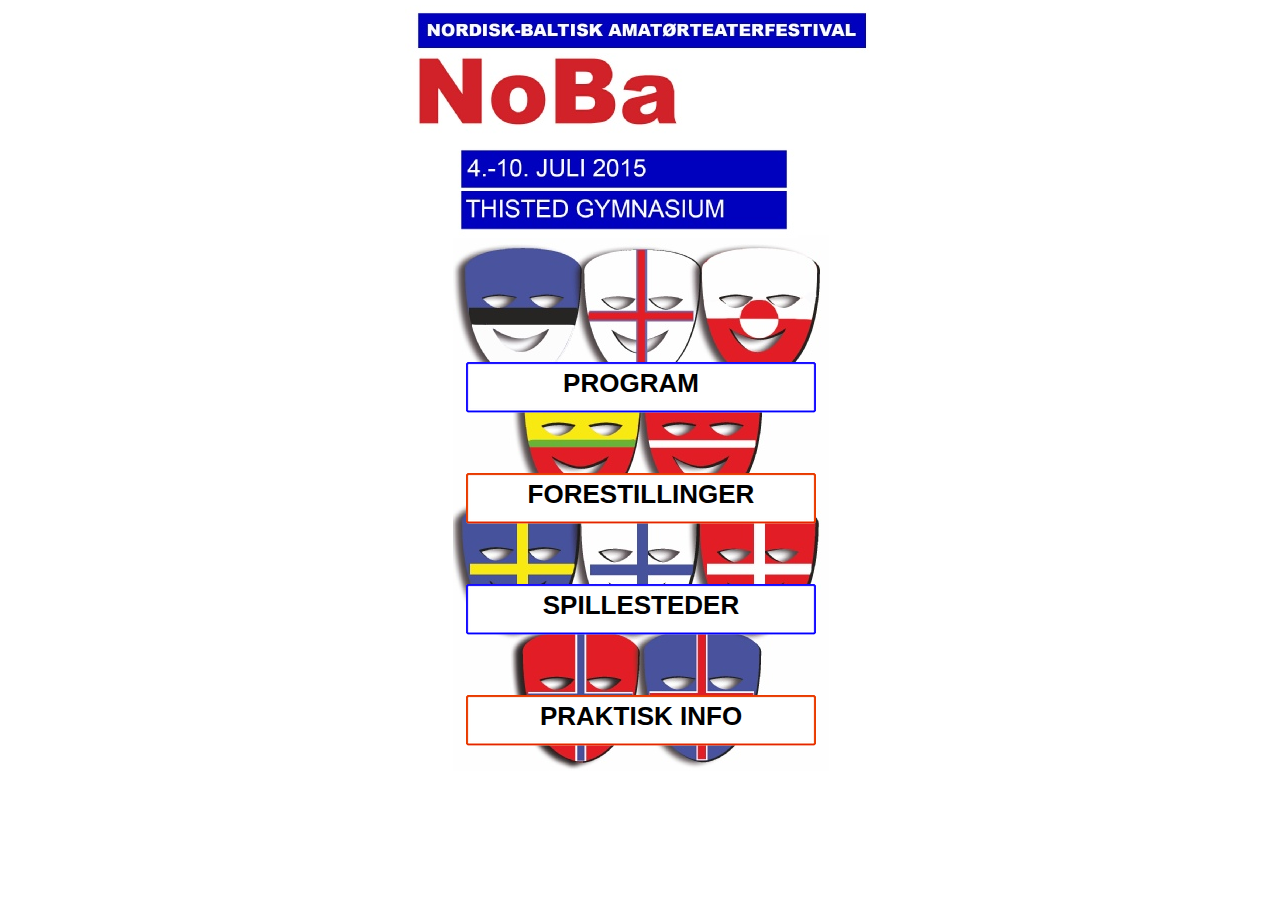
<file: index.html>
﻿<!DOCTYPE html>
<html lang="en">
  <head>
    <meta charset="UTF-8">
    <title>Forside</title>
    <meta name="generator" content="Serif WebPlus X7 (15,0,4,38)">
   <meta name="viewport" content="width=479">
    <link rel="stylesheet" type="text/css" href="wpscripts/wpstyles.css">
    <style type="text/css">
      .OBJ-1,.OBJ-1:link,.OBJ-1:visited { background-image:url('wpimages/wp1085374b_06.png');background-repeat:no-repeat;background-position:0px 0px;text-decoration:none;display:block;position:absolute; }
      .OBJ-1:focus { outline-style:none; }
      button.OBJ-1 { background-color:transparent;border:none 0px;padding:0;display:inline-block;cursor:pointer; }
      button.OBJ-1:disabled { pointer-events:none; }
      .OBJ-1.Inline { display:inline-block;position:relative;line-height:normal; }
      .OBJ-1 span,.OBJ-1:link span,.OBJ-1:visited span { color:#000000;font-family:"Arial Black",sans-serif;font-weight:bold;text-decoration:none;text-align:center;text-transform:none;font-style:normal;left:14px;top:6px;width:323px;height:37px;font-size:26px;display:block;position:absolute;cursor:pointer; }
      .OBJ-1:hover span { color:#ff0000;left:24px;top:5px;width:330px; }
      .OBJ-1:active span,a:link.OBJ-1.Activated span,a:link.OBJ-1.Down span,a:visited.OBJ-1.Activated span,a:visited.OBJ-1.Down span,.OBJ-1.Activated span,.OBJ-1.Down span { left:19px;top:9px;width:331px; }
      .OBJ-1.Disabled span,a:link.OBJ-1.Disabled span,a:visited.OBJ-1.Disabled span,a:hover.OBJ-1.Disabled span,a:active.OBJ-1.Disabled span { color:#ffffff;left:24px;top:0px;width:330px; }
      .OBJ-2,.OBJ-2:link,.OBJ-2:visited { background-image:url('wpimages/wp90c62dbb_06.png');background-repeat:no-repeat;background-position:0px 0px;text-decoration:none;display:block;position:absolute; }
      .OBJ-2:focus { outline-style:none; }
      button.OBJ-2 { background-color:transparent;border:none 0px;padding:0;display:inline-block;cursor:pointer; }
      button.OBJ-2:disabled { pointer-events:none; }
      .OBJ-2.Inline { display:inline-block;position:relative;line-height:normal; }
      .OBJ-2 span,.OBJ-2:link span,.OBJ-2:visited span { color:#000000;font-family:"Arial Black",sans-serif;font-weight:bold;text-decoration:none;text-align:center;text-transform:none;font-style:normal;left:4px;top:6px;width:323px;height:37px;font-size:26px;display:block;position:absolute;cursor:pointer; }
      .OBJ-2:hover span { color:#ff0000;left:14px;top:5px;width:330px; }
      .OBJ-2:active span,a:link.OBJ-2.Activated span,a:link.OBJ-2.Down span,a:visited.OBJ-2.Activated span,a:visited.OBJ-2.Down span,.OBJ-2.Activated span,.OBJ-2.Down span { left:9px;top:9px;width:331px; }
      .OBJ-2.Disabled span,a:link.OBJ-2.Disabled span,a:visited.OBJ-2.Disabled span,a:hover.OBJ-2.Disabled span,a:active.OBJ-2.Disabled span { color:#ffffff;left:14px;top:0px;width:330px; }
      .OBJ-3,.OBJ-3:link,.OBJ-3:visited { background-image:url('wpimages/wp90c62dbb_06.png');background-repeat:no-repeat;background-position:0px 0px;text-decoration:none;display:block;position:absolute; }
      .OBJ-3:focus { outline-style:none; }
      button.OBJ-3 { background-color:transparent;border:none 0px;padding:0;display:inline-block;cursor:pointer; }
      button.OBJ-3:disabled { pointer-events:none; }
      .OBJ-3.Inline { display:inline-block;position:relative;line-height:normal; }
      .OBJ-3 span,.OBJ-3:link span,.OBJ-3:visited span { color:#000000;font-family:"Arial Black",sans-serif;font-weight:bold;text-decoration:none;text-align:center;text-transform:none;font-style:normal;left:14px;top:6px;width:323px;height:37px;font-size:26px;display:block;position:absolute;cursor:pointer; }
      .OBJ-3:hover span { color:#ff0000;left:24px;top:5px;width:330px; }
      .OBJ-3:active span,a:link.OBJ-3.Activated span,a:link.OBJ-3.Down span,a:visited.OBJ-3.Activated span,a:visited.OBJ-3.Down span,.OBJ-3.Activated span,.OBJ-3.Down span { left:19px;top:9px;width:331px; }
      .OBJ-3.Disabled span,a:link.OBJ-3.Disabled span,a:visited.OBJ-3.Disabled span,a:hover.OBJ-3.Disabled span,a:active.OBJ-3.Disabled span { color:#ffffff;left:24px;top:0px;width:330px; }
    </style>
    <script type="text/javascript" src="wpscripts/jquery.js"></script>
    <script type="text/javascript">
      $(document).ready(function() {
      $("a.ActiveButton").bind({ mousedown:function(){if ( $(this).attr('disabled') === undefined ) $(this).addClass('Activated');}, mouseleave:function(){ if ( $(this).attr('disabled') === undefined ) $(this).removeClass('Activated');}, mouseup:function(){ if ( $(this).attr('disabled') === undefined ) $(this).removeClass('Activated');}});
      });
    </script>
  </head>
  <body style="height:870px;background:#ffffff;">
    <div id="divMain" style="background:transparent;margin-left:auto;margin-right:auto;position:relative;width:479px;height:870px;">
      <img alt="" src="wpimages/wp490bfb51_05_06.jpg" style="position:absolute;left:52px;top:235px;width:376px;height:536px;">
      <img alt="" src="wpimages/wpf7e6e2f4_05_06.jpg" style="position:absolute;left:4px;top:5px;width:475px;height:55px;">
      <img alt="" src="wpimages/wpdbb5689c_05_06.jpg" style="position:absolute;left:9px;top:53px;width:388px;height:185px;">
      <a href="forestillinger.html" id="btn_102" class="OBJ-1 ActiveButton" style="position:absolute;left:65px;top:473px;width:350px;height:51px;">
        <span>FORESTILLINGER</span>
      </a>
      <a href="program.html" id="btn_3" class="OBJ-2 ActiveButton" style="position:absolute;left:65px;top:362px;width:350px;height:51px;">
        <span>PROGRAM</span>
      </a>
      <a href="kort.html" id="btn_103" class="OBJ-3 ActiveButton" style="position:absolute;left:65px;top:584px;width:350px;height:51px;">
        <span>SPILLESTEDER</span>
      </a>
      <a href="praktiskinfo.html" id="btn_104" class="OBJ-1 ActiveButton" style="position:absolute;left:65px;top:695px;width:350px;height:51px;">
        <span>PRAKTISK&nbsp;INFO</span>
      </a>
    </div>
  </body>
</html>
</file>
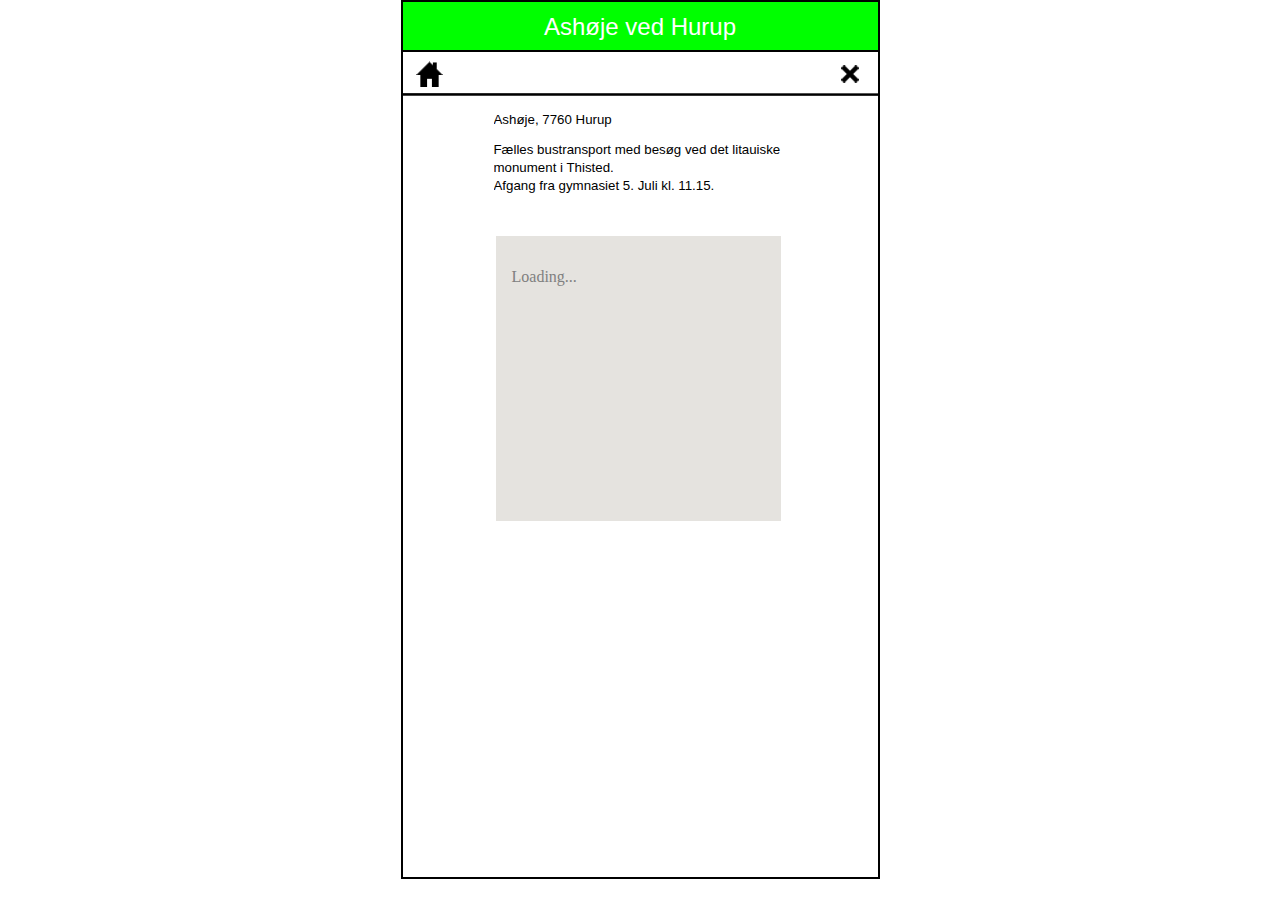
<file: ashoje.html>
﻿<!DOCTYPE html>
<html lang="en">
  <head>
    <meta charset="UTF-8">
    <title>Ashøje ved Hurup</title>
    <meta name="generator" content="Serif WebPlus X7">
    <meta name="viewport" content="width=479">
    <link rel="stylesheet" type="text/css" href="wpscripts/wpstyles.css">
    <style type="text/css">
      .C-1 { line-height:24.00px;font-family:"Arial Black", sans-serif;font-style:normal;font-weight:normal;color:#ffffff;background-color:transparent;text-decoration:none;font-variant:normal;font-size:24.0px;vertical-align:0; }
      .OBJ-1 { background:#00ff00; }
      .C-2 { line-height:18.00px;font-family:"Trebuchet MS", sans-serif;font-style:normal;font-weight:normal;color:#000000;background-color:transparent;text-decoration:none;font-variant:normal;font-size:13.3px;vertical-align:0; }
    </style>
    <script type="text/javascript" src="http://maps.google.com/maps/api/js?vs=3.3&amp;sensor=false"></script>
    <script type="text/javascript" src="wpscripts/jsWPGoogleMaps.js"></script>
  </head>
  <body style="height:880px;background:#ffffff;">
    <div id="divMain" style="background:transparent;margin-left:auto;margin-right:auto;position:relative;width:479px;height:880px;">
      <img alt="" src="wpimages/wp0ae7c974_06.png" style="position:absolute;left:0px;top:0px;width:479px;height:50px;">
      <div class="OBJ-1" style="position:absolute;left:0px;top:15px;width:479px;height:35px;overflow:hidden;">
        <h3 class="Forestilling2"><span class="C-1">Ashøje ved Hurup</span></h3>
      </div>
      <map id="map1" name="map1"><area shape="poly" coords="38,76,42,74,36,68,36,62,31,63,28,61,15,74,18,76,19,81,19,87,26,87,26,79,31,79,31,87,38,87" href="index.html" alt=""><area shape="poly" coords="457,82,458,79,455,76,454,73,457,70,458,66,454,65,451,68,449,70,445,66,441,65,440,66,441,70,444,73,445,74,440,79,441,83,445,82,448,79,452,81,454,83" href="javascript:history.back()" alt=""></map><img src="wpimages/wpbbbd9637_06.png" alt="" width="479" height="879" usemap="#map1" style="position:absolute;left:0px;top:0px;width:479px;height:879px;"><div style="position:absolute;left:93px;top:111px;width:294px;height:119px;overflow:hidden;"><p class="Body"><span class="C-2">Ashøje, 7760 Hurup</span></p>
        <p class="Body"><span class="C-2">Fælles bustransport med besøg ved det litauiske monument i Thisted. <br>Afgang fra gymnasiet 5. Juli kl. 11.15.</span></p></div>
      <div id="map_2" style="position:absolute;left:95px;top:236px;width:285px;height:285px;background-color:#e5e3df;">
        <p style="padding:1em;color:gray;">Loading...</p>
      </div>
    </div>
    <script type="text/javascript">
      wpGMapLoad( 'map_2', 56.7474637427403010, 8.3950242960937693, 13, 0, 1, 1, 1, 1, 1, 2, 
[new wpGMapMarker( 55.4074444709347130, 10.3839254379272460, 0, 'NAVN PÅ LOKATION', 'SKRIV EN LABEL MED OPLYSNINGER', 0, 0, 1, false ),
new wpGMapMarker( 56.7549815389031170, 8.3902931213378906, 0, 'Ashøje', 'Ashøje, 7760 Hurup', 0, 0, 1, false )]
, 'Failed to generate Google map.', '&lt;br&gt;Street view is not available at this location.');
    </script>
  </body>
</html>
</file>
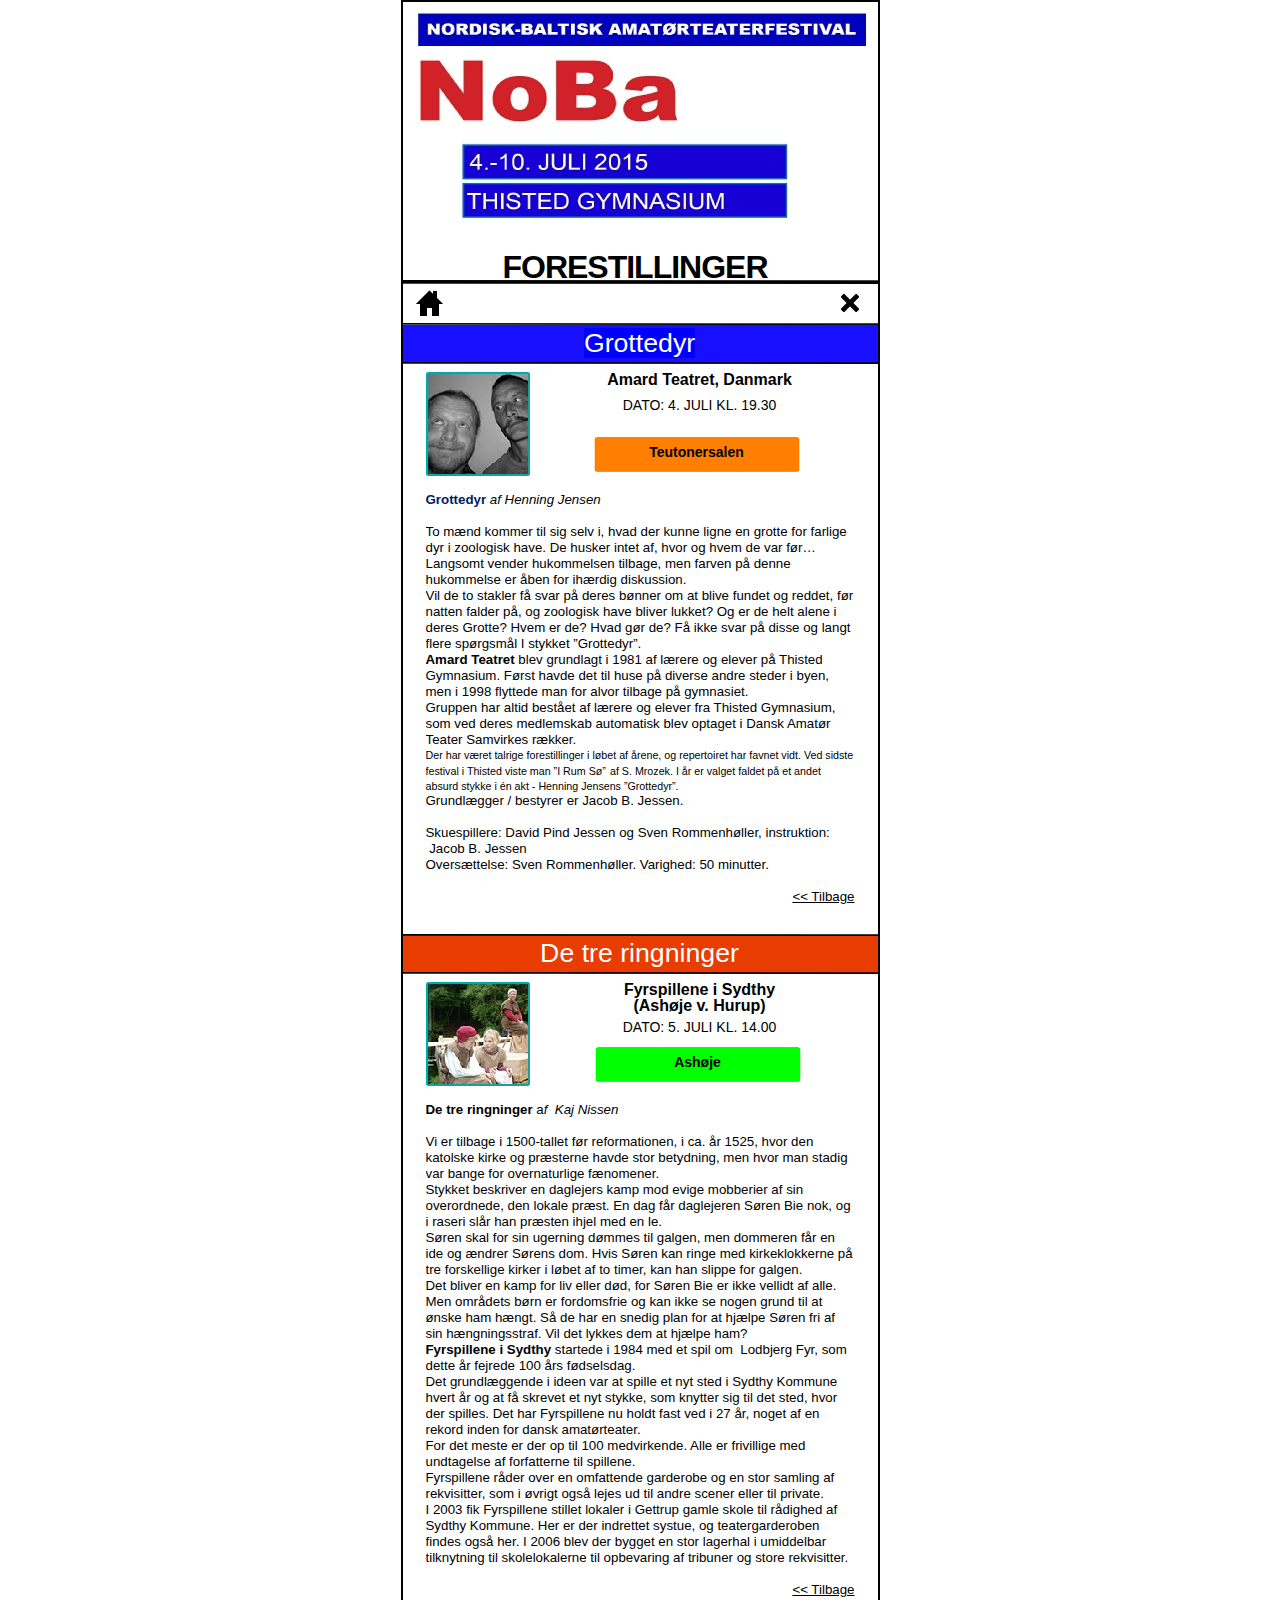
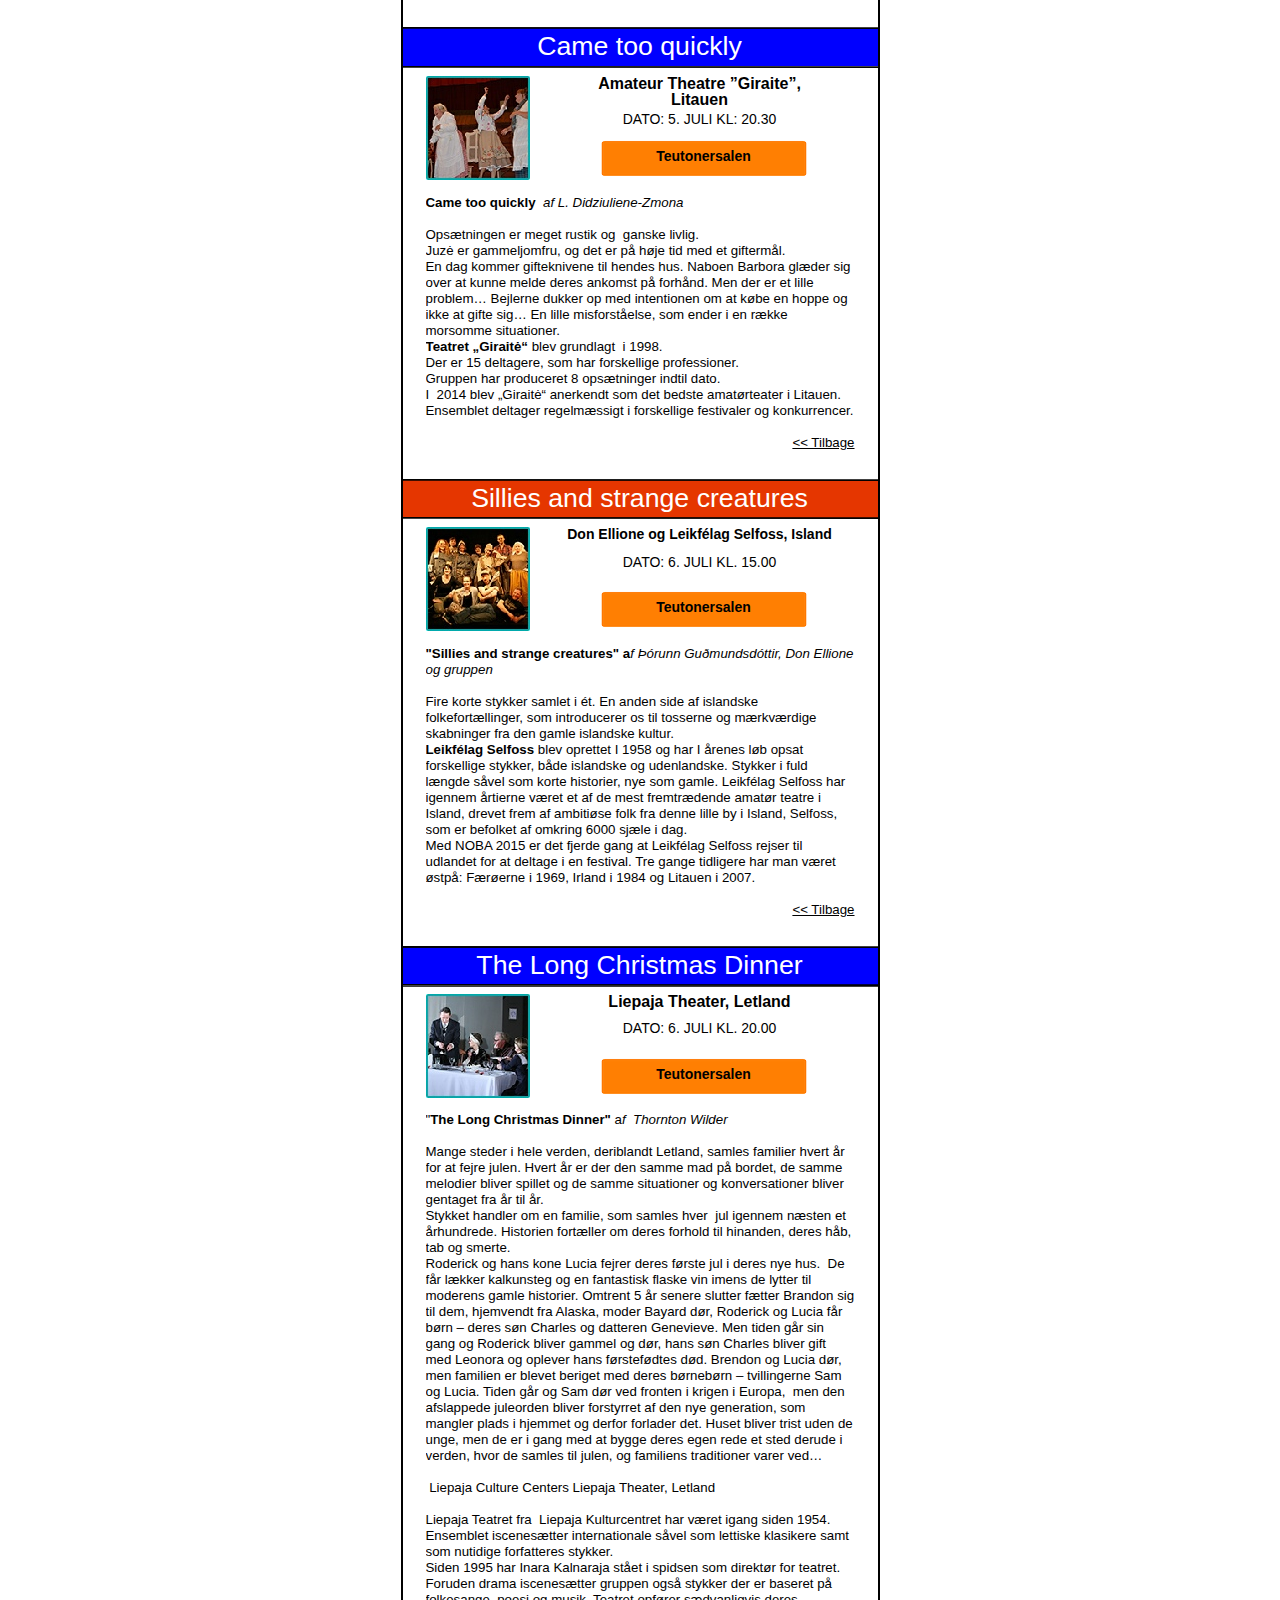
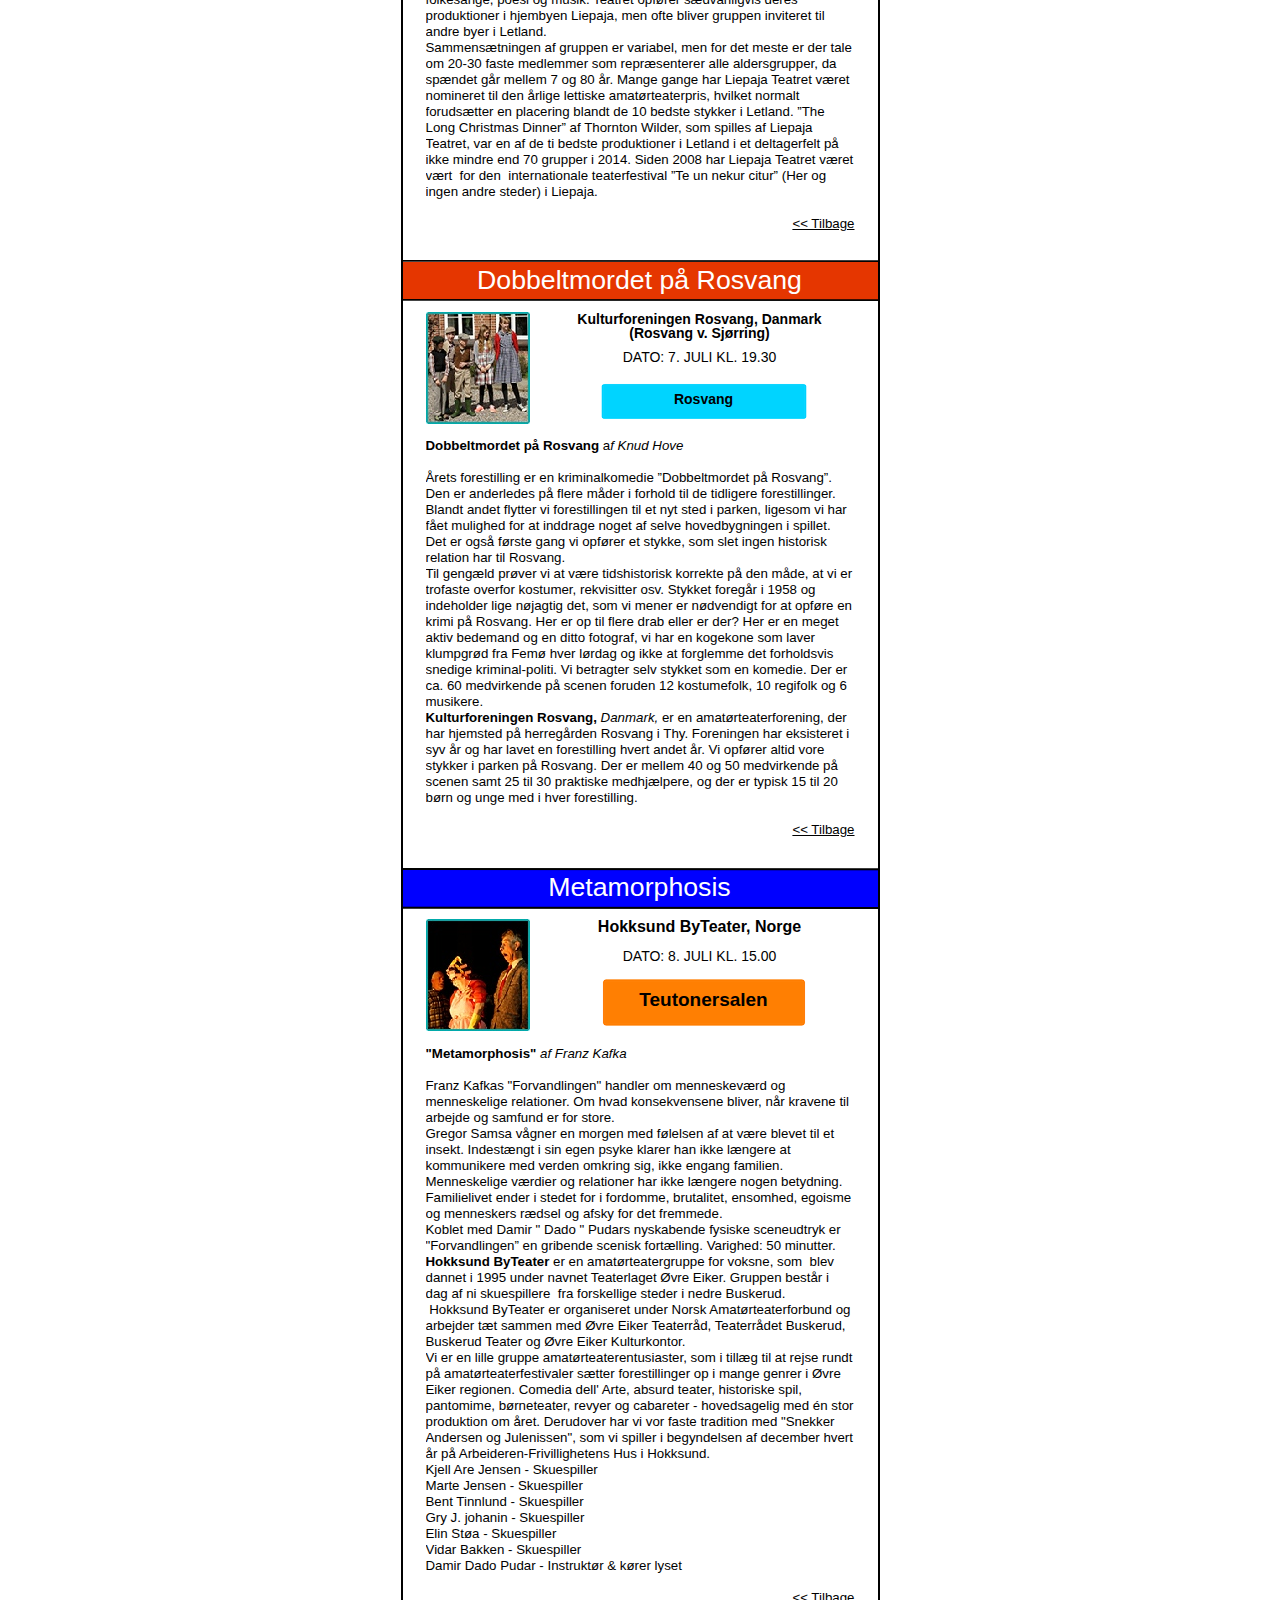
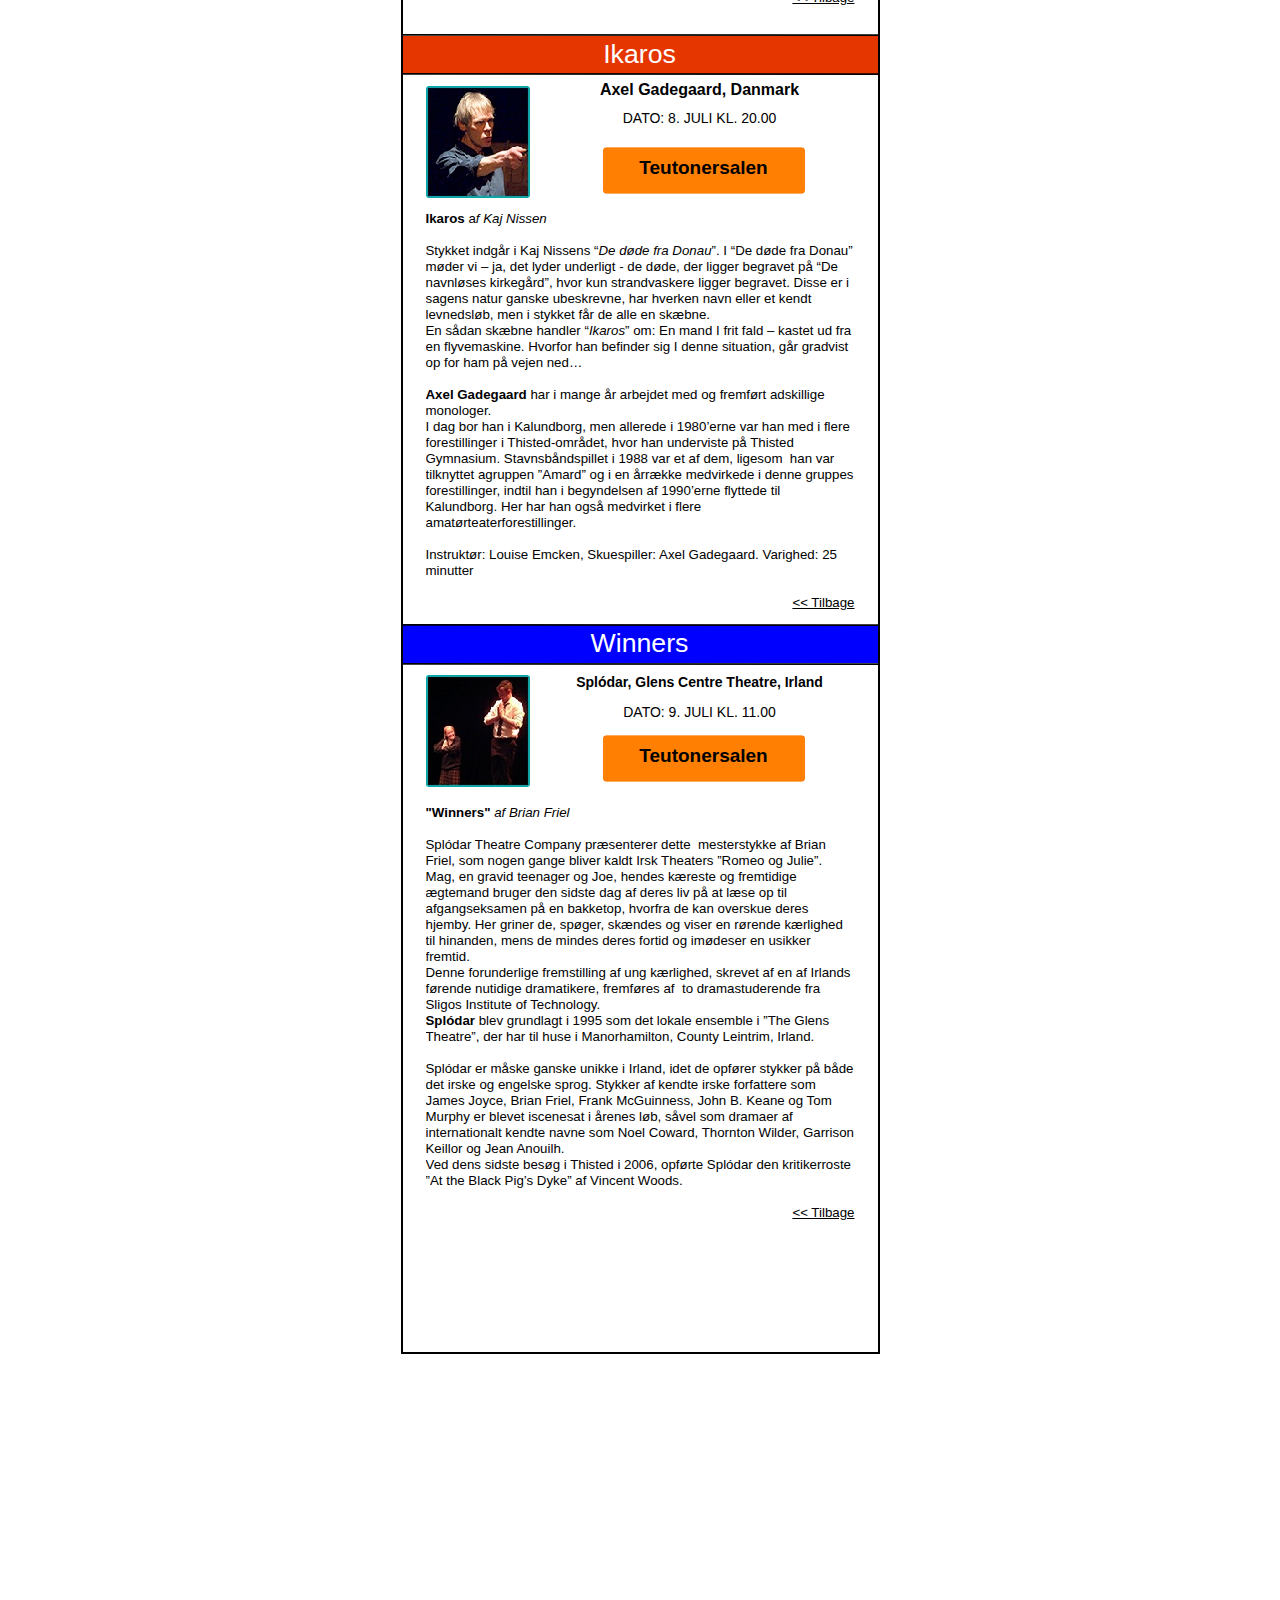
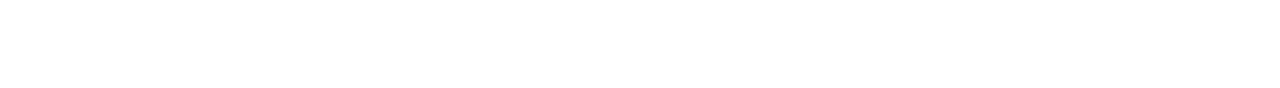
<file: forestillinger.html>
﻿<!DOCTYPE html>
<html lang="en">
  <head>
    <meta charset="UTF-8">
    <title>Forestillinger</title>
    <meta name="generator" content="Serif WebPlus X7">
    <meta name="viewport" content="width=479">
    <link rel="stylesheet" type="text/css" href="wpscripts/wpstyles.css">
    <style type="text/css">
      .P-1 { line-height:1px;font-family:"Arial Black", sans-serif;font-style:normal;font-weight:normal;color:#ffffff;background-color:transparent;font-variant:normal;font-size:27.0px;vertical-align:0; }
      .C-1 { line-height:37.33px;font-family:"Arial Black", sans-serif;font-style:normal;font-weight:normal;color:#ffffff;background-color:transparent;text-decoration:none;font-variant:normal;font-size:26.7px;vertical-align:0; }
      .OBJ-1 { background:#0000ff; }
      .OBJ-2 { background:#e53600; }
      .C-2 { line-height:37.33px;font-family:"Arial Black", sans-serif;font-style:normal;font-weight:normal;color:#ffffff;background-color:#0000ff;text-decoration:none;font-variant:normal;font-size:26.7px;vertical-align:0; }
      .OBJ-3 { background:#180fff; }
      .OBJ-4 { background:#e83c00; }
      .C-3 { line-height:16.00px;font-family:"Arial", sans-serif;font-style:normal;font-weight:normal;color:#000000;background-color:transparent;text-decoration:none;font-variant:normal;font-size:13.3px;vertical-align:0; }
      .C-4 { line-height:16.00px;font-family:"Arial", sans-serif;font-style:normal;font-weight:700;color:#000000;background-color:transparent;text-decoration:none;font-variant:normal;font-size:13.3px;vertical-align:0; }
      .C-5 { line-height:16.00px;font-family:"Arial", sans-serif;font-style:italic;font-weight:normal;color:#000000;background-color:transparent;text-decoration:none;font-variant:normal;font-size:13.3px;vertical-align:0; }
      .P-2 { text-align:right;line-height:1px;font-family:"Arial", sans-serif;font-style:normal;font-weight:normal;color:#000000;background-color:transparent;font-variant:normal;font-size:13.0px;vertical-align:0; }
      .C-6 { line-height:16.00px;font-family:"Arial", sans-serif;font-style:normal;font-weight:normal;color:#000000;background-color:transparent;text-decoration:none;font-variant:normal;font-size:13.3px;vertical-align:0; }
      .OBJ-5,.OBJ-5:link,.OBJ-5:visited { background-image:url('wpimages/wp6236761b_06.png');background-repeat:no-repeat;background-position:0px 0px;text-decoration:none;display:block;position:absolute; }
      .OBJ-5:active,a:link.OBJ-5.Activated,a:link.OBJ-5.Down,a:visited.OBJ-5.Activated,a:visited.OBJ-5.Down,.OBJ-5.Activated,.OBJ-5.Down { background-position:0px -43px; }
      .OBJ-5:focus { outline-style:none; }
      button.OBJ-5 { background-color:transparent;border:none 0px;padding:0;display:inline-block;cursor:pointer; }
      button.OBJ-5:disabled { pointer-events:none; }
      .OBJ-5.Inline { display:inline-block;position:relative;line-height:normal; }
      .OBJ-5 span,.OBJ-5:link span,.OBJ-5:visited span { color:#000000;font-family:"Arial Black",sans-serif;font-weight:bold;text-decoration:none;text-align:center;text-transform:capitalize;font-style:normal;left:7px;top:11px;width:200px;height:20px;font-size:14px;display:block;position:absolute;cursor:pointer; }
      .OBJ-5:hover span { color:#ffffff; }
      .OBJ-5.Disabled span,a:link.OBJ-5.Disabled span,a:visited.OBJ-5.Disabled span,a:hover.OBJ-5.Disabled span,a:active.OBJ-5.Disabled span { color:#ffffff;top:10px; }
      .P-3 { text-align:center;line-height:1px;font-family:"Arial Black", sans-serif;font-style:normal;font-weight:700;color:#000000;background-color:transparent;font-variant:normal;font-size:16.0px;vertical-align:0; }
      .C-7 { line-height:16.00px;font-family:"Arial Black", sans-serif;font-style:normal;font-weight:700;color:#000000;background-color:transparent;text-decoration:none;font-variant:normal;font-size:16.0px;vertical-align:0; }
      .C-8 { line-height:16.00px;font-family:"Arial", sans-serif;font-style:normal;font-weight:normal;color:#000000;background-color:transparent;text-decoration:none;font-variant:normal;font-size:14.0px;vertical-align:0; }
      .C-9 { line-height:52.80px;font-family:"Arial Black", sans-serif;font-style:normal;font-weight:700;color:#000000;background-color:transparent;text-decoration:none;font-variant:normal;font-size:32.0px;vertical-align:0;letter-spacing:-1.00px; }
      .C-10 { line-height:16.00px;font-family:"Arial", sans-serif;font-style:normal;font-weight:700;color:#002060;background-color:transparent;text-decoration:none;font-variant:normal;font-size:13.3px;vertical-align:0; }
      .C-11 { line-height:16.00px;font-family:"Arial", sans-serif;font-style:normal;font-weight:normal;color:#002060;background-color:transparent;text-decoration:none;font-variant:normal;font-size:13.3px;vertical-align:0; }
      .C-12 { line-height:14.00px;font-family:"Arial", sans-serif;font-style:normal;font-weight:normal;color:#000000;background-color:transparent;text-decoration:none;font-variant:normal;font-size:10.7px;vertical-align:0; }
      .C-13 { line-height:17.00px;font-family:"Arial", sans-serif;font-style:normal;font-weight:normal;color:#000000;background-color:transparent;text-decoration:none;font-variant:normal;font-size:14.7px;vertical-align:0; }
      .OBJ-6,.OBJ-6:link,.OBJ-6:visited { background-image:url('wpimages/wp9550bde4_06.png');background-repeat:no-repeat;background-position:0px 0px;text-decoration:none;display:block;position:absolute; }
      .OBJ-6:active,a:link.OBJ-6.Activated,a:link.OBJ-6.Down,a:visited.OBJ-6.Activated,a:visited.OBJ-6.Down,.OBJ-6.Activated,.OBJ-6.Down { background-position:0px -43px; }
      .OBJ-6:focus { outline-style:none; }
      button.OBJ-6 { background-color:transparent;border:none 0px;padding:0;display:inline-block;cursor:pointer; }
      button.OBJ-6:disabled { pointer-events:none; }
      .OBJ-6.Inline { display:inline-block;position:relative;line-height:normal; }
      .OBJ-6 span,.OBJ-6:link span,.OBJ-6:visited span { color:#000000;font-family:"Arial Black",sans-serif;font-weight:bold;text-decoration:none;text-align:center;text-transform:capitalize;font-style:normal;left:7px;top:11px;width:200px;height:20px;font-size:14px;display:block;position:absolute;cursor:pointer; }
      .OBJ-6:hover span { color:#ffffff; }
      .OBJ-6.Disabled span,a:link.OBJ-6.Disabled span,a:visited.OBJ-6.Disabled span,a:hover.OBJ-6.Disabled span,a:active.OBJ-6.Disabled span { color:#ffffff;top:10px; }
      .OBJ-7,.OBJ-7:link,.OBJ-7:visited { background-image:url('wpimages/wp6236761b_06.png');background-repeat:no-repeat;background-position:0px 0px;text-decoration:none;display:block;position:absolute; }
      .OBJ-7:active,a:link.OBJ-7.Activated,a:link.OBJ-7.Down,a:visited.OBJ-7.Activated,a:visited.OBJ-7.Down,.OBJ-7.Activated,.OBJ-7.Down { background-position:0px -43px; }
      .OBJ-7:focus { outline-style:none; }
      button.OBJ-7 { background-color:transparent;border:none 0px;padding:0;display:inline-block;cursor:pointer; }
      button.OBJ-7:disabled { pointer-events:none; }
      .OBJ-7.Inline { display:inline-block;position:relative;line-height:normal; }
      .OBJ-7 span,.OBJ-7:link span,.OBJ-7:visited span { color:#000000;font-family:"Trebuchet MS",sans-serif;font-weight:bold;text-decoration:none;text-align:center;text-transform:capitalize;font-style:normal;left:7px;top:11px;width:200px;height:20px;font-size:14px;display:block;position:absolute;cursor:pointer; }
      .OBJ-7:hover span { color:#ffffff; }
      .OBJ-7.Disabled span,a:link.OBJ-7.Disabled span,a:visited.OBJ-7.Disabled span,a:hover.OBJ-7.Disabled span,a:active.OBJ-7.Disabled span { color:#ffffff;top:10px; }
      .P-4 { text-align:center;line-height:1px;font-family:"Arial Black", sans-serif;font-style:normal;font-weight:700;color:#000000;background-color:transparent;font-variant:normal;font-size:14.0px;vertical-align:0; }
      .C-14 { line-height:14.00px;font-family:"Arial Black", sans-serif;font-style:normal;font-weight:700;color:#000000;background-color:transparent;text-decoration:none;font-variant:normal;font-size:14.0px;vertical-align:0; }
      .OBJ-8,.OBJ-8:link,.OBJ-8:visited { background-image:url('wpimages/wp9d5a4870_06.png');background-repeat:no-repeat;background-position:0px 0px;text-decoration:none;display:block;position:absolute; }
      .OBJ-8:active,a:link.OBJ-8.Activated,a:link.OBJ-8.Down,a:visited.OBJ-8.Activated,a:visited.OBJ-8.Down,.OBJ-8.Activated,.OBJ-8.Down { background-position:0px -43px; }
      .OBJ-8:focus { outline-style:none; }
      button.OBJ-8 { background-color:transparent;border:none 0px;padding:0;display:inline-block;cursor:pointer; }
      button.OBJ-8:disabled { pointer-events:none; }
      .OBJ-8.Inline { display:inline-block;position:relative;line-height:normal; }
      .OBJ-8 span,.OBJ-8:link span,.OBJ-8:visited span { color:#000000;font-family:"Arial Black",sans-serif;font-weight:bold;text-decoration:none;text-align:center;text-transform:capitalize;font-style:normal;left:7px;top:11px;width:200px;height:20px;font-size:14px;display:block;position:absolute;cursor:pointer; }
      .OBJ-8:hover span { color:#ffffff; }
      .OBJ-8.Disabled span,a:link.OBJ-8.Disabled span,a:visited.OBJ-8.Disabled span,a:hover.OBJ-8.Disabled span,a:active.OBJ-8.Disabled span { color:#ffffff;top:10px; }
      .OBJ-9,.OBJ-9:link,.OBJ-9:visited { background-image:url('wpimages/wpcd0ccacc_06.png');background-repeat:no-repeat;background-position:0px 0px;text-decoration:none;display:block;position:absolute; }
      .OBJ-9:active,a:link.OBJ-9.Activated,a:link.OBJ-9.Down,a:visited.OBJ-9.Activated,a:visited.OBJ-9.Down,.OBJ-9.Activated,.OBJ-9.Down { background-position:0px -57px; }
      .OBJ-9:focus { outline-style:none; }
      button.OBJ-9 { background-color:transparent;border:none 0px;padding:0;display:inline-block;cursor:pointer; }
      button.OBJ-9:disabled { pointer-events:none; }
      .OBJ-9.Inline { display:inline-block;position:relative;line-height:normal; }
      .OBJ-9 span,.OBJ-9:link span,.OBJ-9:visited span { color:#000000;font-family:"Arial Black",sans-serif;font-weight:bold;text-decoration:none;text-align:center;text-transform:capitalize;font-style:normal;left:9px;top:15px;width:196px;height:27px;font-size:19px;display:block;position:absolute;cursor:pointer; }
      .OBJ-9:hover span { color:#ffffff; }
      .OBJ-9.Disabled span,a:link.OBJ-9.Disabled span,a:visited.OBJ-9.Disabled span,a:hover.OBJ-9.Disabled span,a:active.OBJ-9.Disabled span { color:#ffffff;top:14px; }
    </style>
    <script type="text/javascript" src="wpscripts/jquery.js"></script>
    <script type="text/javascript">
      $(document).ready(function() {
      $("a.ActiveButton").bind({ mousedown:function(){if ( $(this).attr('disabled') === undefined ) $(this).addClass('Activated');}, mouseleave:function(){ if ( $(this).attr('disabled') === undefined ) $(this).removeClass('Activated');}, mouseup:function(){ if ( $(this).attr('disabled') === undefined ) $(this).removeClass('Activated');}});
      });
    </script>
  </head>
  <body style="height:6488px;background:#ffffff;">
    <div id="divMain" style="background:transparent;margin-left:auto;margin-right:auto;position:relative;width:479px;height:6488px;">
      <img alt="" src="wpimages/wp06328fc6_05_06.jpg" style="position:absolute;left:4px;top:37px;width:405px;height:219px;">
      <img alt="" src="wpimages/wp41fc7ab5_05_06.jpg" style="position:absolute;left:4px;top:6px;width:475px;height:51px;">
      <div class="OBJ-1" style="position:absolute;left:0px;top:5425px;width:478px;height:38px;overflow:hidden;">
        <h3 class="Forestilling2 P-1"><span class="C-1"><a id="Winners-"></a>Winners<a id="Winners"></a></span></h3>
      </div>
      <div class="OBJ-2" style="position:absolute;left:0px;top:4836px;width:478px;height:38px;overflow:hidden;"><h3 class="Forestilling2 P-1"><span class="C-1"><a id="Ikaros"></a>Ikaros<a id="Ikaros_1"></a></span></h3></div><div class="OBJ-1" style="position:absolute;left:0px;top:4069px;width:478px;height:38px;overflow:hidden;"><h3 class="Forestilling2 P-1"><span class="C-1"><a id="Metamorphosis-"></a>Metamo<a id="Metamorphosis_1"></a>rphosis<a id="Metamorphosis"></a></span></h3></div><div class="OBJ-2" style="position:absolute;left:0px;top:3462px;width:478px;height:38px;overflow:hidden;"><h3 class="Forestilling2 P-1"><span class="C-1"><a id="Dobbeltmordet"></a>Dobbeltmordet på Rosvan<a id="Rosvang"></a>g<a id="Rosvang_1"></a></span></h3></div><div class="OBJ-1" style="position:absolute;left:0px;top:2547px;width:478px;height:38px;overflow:hidden;"><h3 class="Forestilling2 P-1"><span class="C-1"><a id="The"></a>The Long Chris<a id="Christmas_1"></a>tmas Di<a id="Dinner_1"></a>nner<a id="thelastchristmasdinner"></a></span></h3></div><div class="OBJ-2" style="position:absolute;left:0px;top:2080px;width:478px;height:38px;overflow:hidden;"><h3 class="Forestilling2 P-1"><span class="C-1"><a id="Sillies"></a>S<a id="sillies"></a>illies and strange creatures<a id="sillyandstrangecreatures"></a></span></h3></div><div class="OBJ-3" style="position:absolute;left:0px;top:325px;width:478px;height:38px;overflow:hidden;"><h3 class="Forestilling2 P-1"><span class="C-2"><a id="Grottedyr"></a>Grottedyr<a id="Grottedyret"></a></span></h3></div><div class="OBJ-4" style="position:absolute;left:0px;top:935px;width:478px;height:38px;overflow:hidden;"><h3 class="Forestilling2 P-1"><span class="C-1"><a id="De"></a>De <a id="Detrerengninger"></a>tre ringninger<a id="detreringninger"></a></span></h3></div><div class="OBJ-1" style="position:absolute;left:0px;top:1628px;width:478px;height:38px;overflow:hidden;"><h3 class="Forestilling2 P-1"><span class="C-1"><a id="Came"></a>Came too <a id="cametooquickly"></a>quickly<a id="quickly"></a></span></h3></div><img alt="" src="wpimages/wp881b97f4_06.png" style="position:absolute;left:0px;top:0px;width:479px;height:6154px;"><img alt="" src="wpimages/wpf0b63271_05_06.jpg" style="position:absolute;left:25px;top:2594px;width:104px;height:104px;"><div style="position:absolute;left:25px;top:2712px;width:429px;height:739px;overflow:hidden;"><p class="Normal"><span class="C-3">"<span class="C-4">The Long Christmas Dinner" </span>a<span class="C-5">f &nbsp;Thornton Wilder</span></span></p>
        <p class="Normal"><span class="C-3">&nbsp;</span></p>
        <p class="Normal"><span class="C-3">Mange steder i hele verden, deriblandt Letland, samles familier hvert år for at fejre julen. Hvert år er der den samme mad på bordet, de samme melodier bliver spillet og de samme situationer og konversationer bliver gentaget fra år til år.</span></p>
        <p class="Normal"><span class="C-3">Stykket handler om en familie, som samles hver &nbsp;jul igennem næsten et århundrede. Historien fortæller om deres forhold til hinanden, deres håb, tab og smerte.</span></p>
        <p class="Normal"><span class="C-3">Roderick og hans kone Lucia fejrer deres første jul i deres nye hus. &nbsp;De får lækker kalkunsteg og en fantastisk flaske vin imens de lytter til moderens gamle historier. Omtrent 5 år senere slutter fætter Brandon sig til dem, hjemvendt fra Alaska, moder Bayard dør, Roderick og Lucia får børn – deres søn Charles og datteren Genevieve. Men tiden går sin gang og Roderick bliver gammel og dør, hans søn Charles bliver gift med Leonora og oplever hans førstefødtes død. Brendon og Lucia dør, men familien er blevet beriget med deres børnebørn – tvillingerne Sam og Lucia. Tiden går og Sam dør ved fronten i krigen i Europa, &nbsp;men den afslappede juleorden bliver forstyrret af den nye generation, som mangler plads i hjemmet og derfor forlader det. Huset bliver trist uden de unge, men de er i gang med at bygge deres egen rede et sted derude i verden, hvor de samles til julen, og familiens traditioner varer ved…</span></p>
        <p class="Normal"><span class="C-3"><br></span></p>
        <p class="Normal"><span class="C-3">&nbsp;Liepaja Culture Centers Liepaja Theater, Letland</span></p>
        <p class="Normal"><span class="C-3"><br></span></p>
        <p class="Normal"><span class="C-3">Liepaja Teatret fra &nbsp;Liepaja Kulturcentret har været igang siden 1954. Ensemblet iscenesætter internationale såvel som lettiske klasikere samt som nutidige forfatteres stykker.</span></p>
        <p class="Normal"><span class="C-3">Siden 1995 har Inara Kalnaraja stået i spidsen som direktør for teatret. Foruden drama iscenesætter gruppen også stykker der er baseret på folkesange, poesi og musik. Teatret opfører sædvanligvis deres produktioner i hjembyen Liepaja, men ofte bliver gruppen inviteret til andre byer i Letland.</span></p>
        <p class="Normal"><span class="C-3">Sammensætningen af gruppen er variabel, men for det meste er der tale om 20-<wbr>30 faste medlemmer som repræsenterer alle aldersgrupper, da spændet går mellem 7 og 80 år. Mange gange har Liepaja Teatret været nomineret til den årlige lettiske amatørteaterpris, hvilket normalt forudsætter en placering blandt de 10 bedste stykker i Letland. ”The Long Christmas Dinner” af Thornton Wilder, som spilles af Liepaja Teatret, var en af de ti bedste produktioner i Letland i et deltagerfelt på ikke mindre end 70 grupper i 2014. Siden 2008 har Liepaja Teatret været vært &nbsp;for den &nbsp;internationale teaterfestival ”Te un nekur citur” (Her og ingen andre steder) i Liepaja.</span></p>
        <p class="Normal"><span class="C-3"><br></span></p>
        <p class="Normal P-2"><a href="javascript:history.back()" class="C-6">&lt;&lt; Tilbage</a></p>
        <p class="Normal P-2"><span class="C-3"><br></span></p></div>
      <a href="teutonersalen.html" id="btn_116" class="OBJ-5 ActiveButton" style="position:absolute;left:196px;top:2655px;width:214px;height:43px;">
        <span>Teutonersalen</span>
      </a>
      <div style="position:absolute;left:144px;top:2594px;width:310px;height:25px;overflow:hidden;">
        <h3 class="Forestilling3 P-3"><span class="C-7">Liepaja Theater, Letland</span></h3>
      </div>
      <div style="position:absolute;left:144px;top:2620px;width:310px;height:23px;overflow:hidden;"><p class="Forestilling-Dato-Tid"><span class="C-8">DATO: 6. JULI KL. 20.00</span></p></div>
      <img alt="" src="wpimages/wpe1f8d0ae_06.png" style="position:absolute;left:0px;top:2547px;width:479px;height:1px;">
      <img alt="" src="wpimages/wpe1f8d0ae_06.png" style="position:absolute;left:0px;top:2586px;width:479px;height:1px;">
      <div style="position:absolute;left:59px;top:241px;width:351px;height:40px;overflow:hidden;">
        <p class="Hovedoverskrifter"><span class="C-9">FORESTILLINGER</span></p>
      </div>
      <map id="map1" name="map1"><area shape="poly" coords="23,15,27,13,21,7,21,1,16,2,13,0,0,13,3,15,4,20,4,26,11,26,11,18,16,18,16,26,23,26" href="index.html" alt=""></map>
      <img alt="Forside" usemap="#map1" src="wpimages/wpd9f21ef3_06.png" style="position:absolute;left:15px;top:290px;width:27px;height:26px;">
      <img alt="" src="wpimages/wpf8316763_06.png" style="position:absolute;left:0px;top:280px;width:479px;height:4px;">
      <map id="map2" name="map2"><area shape="poly" coords="17,17,18,14,15,11,14,8,17,5,18,1,14,0,11,3,9,5,5,1,1,0,0,1,1,5,4,8,5,9,0,14,1,18,5,17,8,14,12,16,14,18" href="javascript:history.back()" alt=""></map>
      <img alt="Back (history)" usemap="#map2" src="wpimages/wp4e46c25e_06.png" style="position:absolute;left:440px;top:294px;width:18px;height:18px;">
      <a href="teutonersalen.html" id="btn_89" class="OBJ-5 ActiveButton" style="position:absolute;left:189px;top:433px;width:214px;height:43px;">
        <span>Teutonersalen</span>
      </a>
      <div style="position:absolute;left:144px;top:372px;width:310px;height:25px;overflow:hidden;">
        <h3 class="Forestilling3 P-3"><span class="C-7">Amard Teatret, Danmark</span></h3>
      </div>
      <div style="position:absolute;left:144px;top:397px;width:310px;height:20px;overflow:hidden;"><p class="Forestilling-Dato-Tid"><span class="C-8">DATO: 4. JULI KL. 19.30</span></p></div>
      <img alt="" src="wpimages/wp43a57f17_05_06.jpg" style="position:absolute;left:25px;top:372px;width:104px;height:104px;">
      <img alt="" src="wpimages/wp977b00c5_06.png" style="position:absolute;left:0px;top:323px;width:479px;height:2px;">
      <img alt="" src="wpimages/wp3873eb9d_06.png" style="position:absolute;left:0px;top:362px;width:479px;height:2px;">
      <div style="position:absolute;left:25px;top:492px;width:429px;height:432px;overflow:hidden;">
        <p class="Normal"><span class="C-10">Grottedyr<span class="C-11"> <span class="C-5">af Henning Jensen</span></span></span></p>
        <p class="Normal"><span class="C-3">&nbsp;</span></p>
        <p class="Normal"><span class="C-3">To mænd kommer til sig selv i, hvad der kunne ligne en grotte for farlige dyr i zoologisk have. De husker intet af, hvor og hvem de var før…</span></p>
        <p class="Normal"><span class="C-3">Langsomt vender hukommelsen tilbage, men farven på denne hukommelse er åben for ihærdig diskussion.</span></p>
        <p class="Normal"><span class="C-3">Vil de to stakler få svar på deres bønner om at blive fundet og reddet, før natten falder på, og zoologisk have bliver lukket? Og er de helt alene i deres Grotte? Hvem er de? Hvad gør de? Få ikke svar på disse og langt flere spørgsmål I stykket ”Grottedyr”.</span></p>
        <p class="Normal"><span class="C-4">Amard Teatret<span class="C-3"> blev grundlagt i 1981 af lærere og elever på Thisted Gymnasium. Først havde det til huse på diverse andre steder i byen, men i 1998 flyttede man for alvor tilbage på gymnasiet. </span></span></p>
        <p class="Normal"><span class="C-3">Gruppen har altid bestået af lærere og elever fra Thisted Gymnasium, som ved deres medlemskab automatisk blev optaget i Dansk Amatør Teater Samvirkes rækker. </span></p>
        <p class="Normal"><span class="C-12">Der har været talrige forestillinger i løbet af årene, og repertoiret har favnet vidt. Ved sidste festival i Thisted viste man ”I Rum Sø”</span><span class="C-13"> </span><span class="C-12">af S. Mrozek. I år er valget faldet på et andet absurd stykke i én akt -<wbr> Henning Jensens ”Grottedyr”.</span></p>
        <p class="Normal"><span class="C-3">Grundlægger / bestyrer er Jacob B. Jessen. </span></p>
        <p class="Normal"><span class="C-3">&nbsp;</span></p>
        <p class="Normal"><span class="C-3">Skuespillere: David Pind Jessen og Sven Rommenhøller, instruktion: &nbsp;Jacob B. Jessen</span></p>
        <p class="Normal"><span class="C-3">Oversættelse: Sven Rommenhøller. Varighed: 50 minutter. </span></p>
        <p class="Normal"><span class="C-3">&nbsp;</span></p>
        <p class="Normal P-2"><a href="javascript:history.back()" class="C-6">&lt;&lt; Tilbage</a></p>
        <p class="Normal P-2"><span class="C-3"><br></span></p>
      </div>
      <div style="position:absolute;left:144px;top:982px;width:310px;height:37px;overflow:hidden;">
        <h3 class="Forestilling3 P-3"><span class="C-7">Fyrspillene i Sydthy </span></h3><h3 class="Forestilling3 P-3"><span class="C-7">(Ashøje v. Hurup)</span></h3>
      </div>
      <div style="position:absolute;left:144px;top:1019px;width:310px;height:20px;overflow:hidden;"><p class="Forestilling-Dato-Tid"><span class="C-8">DATO: 5. JULI KL. 14.00</span></p></div>
      <img alt="" src="wpimages/wp3873eb9d_06.png" style="position:absolute;left:0px;top:934px;width:479px;height:2px;">
      <img alt="" src="wpimages/wp3873eb9d_06.png" style="position:absolute;left:0px;top:972px;width:479px;height:2px;">
      <img alt="" src="wpimages/wpc567e497_05_06.jpg" style="position:absolute;left:25px;top:982px;width:104px;height:104px;">
      <div style="position:absolute;left:25px;top:1102px;width:429px;height:515px;overflow:hidden;">
        <p class="Normal"><span class="C-4">De tre ringninger <span class="C-3">a<span class="C-5">f &nbsp;Kaj Nissen</span></span></span></p>
        <p class="Normal"><span class="C-3"><br></span></p>
        <p class="Normal"><span class="C-3">Vi er tilbage i 1500-<wbr>tallet før reformationen, i ca. år 1525, hvor den katolske kirke og præsterne havde stor betydning, men hvor man stadig var bange for overnaturlige fænomener.</span></p>
        <p class="Normal"><span class="C-3">Stykket beskriver en daglejers kamp mod evige mobberier af sin overordnede, den lokale præst. En dag får daglejeren Søren Bie nok, og i raseri slår han præsten ihjel med en le.</span></p>
        <p class="Normal"><span class="C-3">Søren skal for sin ugerning dømmes til galgen, men dommeren får en ide og ændrer Sørens dom. Hvis Søren kan ringe med kirkeklokkerne på tre forskellige kirker i løbet af to timer, kan han slippe for galgen.</span></p>
        <p class="Normal"><span class="C-3">Det bliver en kamp for liv eller død, for Søren Bie er ikke vellidt af alle.</span></p>
        <p class="Normal"><span class="C-3">Men områdets børn er fordomsfrie og kan ikke se nogen grund til at ønske ham hængt. Så de har en snedig plan for at hjælpe Søren fri af sin hængningsstraf. Vil det lykkes dem at hjælpe ham?</span></p>
        <p class="Normal"><span class="C-4">Fyrspillene i Sydthy<span class="C-3"> startede i 1984 med et spil om &nbsp;Lodbjerg Fyr, som dette år fejrede 100 års fødselsdag.</span></span></p>
        <p class="Normal"><span class="C-3">Det grundlæggende i ideen var at spille et nyt sted i Sydthy Kommune hvert år og at få skrevet et nyt stykke, som knytter sig til det sted, hvor der spilles. Det har Fyrspillene nu holdt fast ved i 27 år, noget af en rekord inden for dansk amatørteater.</span></p>
        <p class="Normal"><span class="C-3">For det meste er der op til 100 medvirkende. Alle er frivillige med undtagelse af forfatterne til spillene.</span></p>
        <p class="Normal"><span class="C-3">Fyrspillene råder over en omfattende garderobe og en stor samling af rekvisitter, som i øvrigt også lejes ud til andre scener eller til private.</span></p>
        <p class="Normal"><span class="C-3">I 2003 fik Fyrspillene stillet lokaler i Gettrup gamle skole til rådighed af Sydthy Kommune. Her er der indrettet systue, og teatergarderoben findes også her. I 2006 blev der bygget en stor lagerhal i umiddelbar tilknytning til skolelokalerne til opbevaring af tribuner og store rekvisitter.</span></p>
        <p class="Normal"><span class="C-3"><br></span></p>
        <p class="Normal P-2"><a href="javascript:history.back()" class="C-6">&lt;&lt; Tilbage</a></p>
        <p class="Normal P-2"><span class="C-3"><br></span></p>
      </div>
      <a href="ashoje.html" id="btn_110" class="OBJ-6 ActiveButton" style="position:absolute;left:190px;top:1043px;width:214px;height:43px;">
        <span>Ashøje</span>
      </a>
      <img alt="" src="wpimages/wp4f5af623_05_06.jpg" style="position:absolute;left:25px;top:1676px;width:104px;height:104px;">
      <div style="position:absolute;left:25px;top:1795px;width:429px;height:274px;overflow:hidden;">
        <p class="Normal"><span class="C-4">Came too quickly &nbsp;<span class="C-5">af L. Didziuliene-<wbr>Zmona</span></span></p>
        <p class="Normal"><span class="C-3"><br></span></p>
        <p class="Normal"><span class="C-3">Opsætningen er meget rustik og &nbsp;ganske livlig. <br>Juzė er gammeljomfru, og det er på høje tid med et giftermål. <br>En dag kommer gifteknivene til hendes hus. Naboen Barbora glæder sig over at kunne melde deres ankomst på forhånd. Men der er et lille problem… Bejlerne dukker op med intentionen om at købe en hoppe og ikke at gifte sig… En lille misforståelse, som ender i en række morsomme situationer.</span></p>
        <p class="Normal"><span class="C-4">Teatret „Giraitė“<span class="C-3"> blev grundlagt &nbsp;i 1998.</span></span></p>
        <p class="Normal"><span class="C-3">Der er 15 deltagere, som har forskellige professioner. <br>Gruppen har produceret 8 opsætninger indtil dato.<br>I &nbsp;2014 blev „Giraitė“ anerkendt som det bedste amatørteater i Litauen. Ensemblet deltager regelmæssigt i forskellige festivaler og konkurrencer.</span></p>
        <p class="Normal"><a href="javascript:history.back()" class="C-6"><br></a></p>
        <p class="Normal P-2"><a href="javascript:history.back()" class="C-6">&lt;&lt; Tilbage</a></p>
        <p class="Normal P-2"><span class="C-3"><br></span></p>
      </div>
      <a href="teutonersalen.html" id="btn_111" class="OBJ-7 ActiveButton" style="position:absolute;left:196px;top:1737px;width:214px;height:43px;">
        <span>Teutonersalen</span>
      </a>
      <div style="position:absolute;left:144px;top:1676px;width:310px;height:35px;overflow:hidden;">
        <h3 class="Forestilling3 P-3"><span class="C-7">Amateur Theatre ”Giraite”, </span></h3><h3 class="Forestilling3 P-3"><span class="C-7">Litauen</span></h3>
      </div>
      <div style="position:absolute;left:144px;top:1711px;width:310px;height:23px;overflow:hidden;"><p class="Forestilling-Dato-Tid"><span class="C-8">DATO: 5. JULI KL: 20.30</span></p></div>
      <div style="position:absolute;left:144px;top:2127px;width:310px;height:25px;overflow:hidden;">
        <h3 class="Forestilling3 P-4"><span class="C-14">Don Ellione og Leikfélag Selfoss, Island</span></h3>
      </div>
      <div style="position:absolute;left:144px;top:2154px;width:310px;height:23px;overflow:hidden;"><p class="Forestilling-Dato-Tid"><span class="C-8">DATO: 6. JULI KL. 15.00</span></p></div>
      <img alt="" src="wpimages/wp989879d6_05_06.jpg" style="position:absolute;left:25px;top:2127px;width:104px;height:104px;">
      <div style="position:absolute;left:25px;top:2246px;width:429px;height:291px;overflow:hidden;">
        <p class="Normal"><span class="C-4">"Sillies and strange creatures" a<span class="C-5">f Þórunn Guðmundsdóttir, Don Ellione og gruppen</span></span></p>
        <p class="Normal"><span class="C-3"><br></span></p>
        <p class="Normal"><span class="C-3">Fire korte stykker samlet i ét. En anden side af islandske folkefortællinger, som introducerer os til tosserne og mærkværdige skabninger fra den gamle islandske kultur.</span></p>
        <p class="Normal"><span class="C-4">Leikfélag Selfoss <span class="C-3">blev oprettet I 1958 og har I årenes løb opsat forskellige stykker, både islandske og udenlandske. Stykker i fuld længde såvel som korte historier, nye som gamle. Leikfélag Selfoss har igennem årtierne været et af de mest fremtrædende amatør teatre i Island, drevet frem af ambitiøse folk fra denne lille by i Island, Selfoss, som er befolket af omkring 6000 sjæle i dag.</span></span></p>
        <p class="Normal"><span class="C-3">Med NOBA 2015 er det fjerde gang at Leikfélag Selfoss rejser til udlandet for at deltage i en festival. Tre gange tidligere har man været østpå: Færøerne i 1969, Irland i 1984 og Litauen i 2007.</span></p>
        <p class="Normal"><span class="C-3"><br></span></p>
        <p class="Normal P-2"><a href="javascript:history.back()" class="C-6">&lt;&lt; Tilbage</a></p>
        <p class="Normal P-2"><span class="C-3"><br></span></p>
      </div>
      <a href="teutonersalen.html" id="btn_115" class="OBJ-7 ActiveButton" style="position:absolute;left:196px;top:2188px;width:214px;height:43px;">
        <span>Teutonersalen</span>
      </a>
      <img alt="" src="wpimages/wp3873eb9d_06.png" style="position:absolute;left:0px;top:2079px;width:479px;height:2px;">
      <img alt="" src="wpimages/wp3873eb9d_06.png" style="position:absolute;left:0px;top:2117px;width:479px;height:2px;">
      <img alt="" src="wpimages/wpaea62074_05_06.jpg" style="position:absolute;left:25px;top:3512px;width:104px;height:112px;">
      <div style="position:absolute;left:25px;top:3638px;width:429px;height:420px;overflow:hidden;">
        <p class="Normal"><span class="C-4">Dobbeltmordet på Rosvang <span class="C-3">a<span class="C-5">f Knud Hove</span></span></span></p>
        <p class="Normal"><span class="C-5"><br><span class="C-3">Årets forestilling er en kriminalkomedie ”Dobbeltmordet på Rosvang”. Den er anderledes på flere måder i forhold til de tidligere forestillinger. Blandt andet flytter vi forestillingen til et nyt sted i parken, ligesom vi har fået mulighed for at inddrage noget af selve hovedbygningen i spillet. Det er også første gang vi opfører et stykke, som slet ingen historisk relation har til Rosvang. </span></span></p>
        <p class="Normal"><span class="C-3">Til gengæld prøver vi at være tidshistorisk korrekte på den måde, at vi er trofaste overfor kostumer, rekvisitter osv. Stykket foregår i 1958 og indeholder lige nøjagtig det, som vi mener er nødvendigt for at opføre en krimi på Rosvang. Her er op til flere drab eller er der? Her er en meget aktiv bedemand og en ditto fotograf, vi har en kogekone som laver klumpgrød fra Femø hver lørdag og ikke at forglemme det forholdsvis snedige kriminal-<wbr>politi. Vi betragter selv stykket som en komedie. Der er ca. 60 medvirkende på scenen foruden 12 kostumefolk, 10 regifolk og 6 musikere.</span></p>
        <p class="Normal"><span class="C-4">Kulturforeningen Rosvang, <span class="C-5">Danmark, </span><span class="C-3">er en amatørteaterforening, der har hjemsted på herregården Rosvang i Thy. Foreningen har eksisteret i syv år og har lavet en forestilling hvert andet år. Vi opfører altid vore stykker i parken på Rosvang. Der er mellem 40 og 50 medvirkende på scenen samt 25 til 30 praktiske medhjælpere, og der er typisk 15 til 20 børn og unge med i hver forestilling.</span></span></p>
        <p class="Normal"><span class="C-3"><br></span></p>
        <p class="Normal P-2"><a href="javascript:history.back()" class="C-6">&lt;&lt; Tilbage</a></p>
        <p class="Normal P-2"><span class="C-3"><br></span></p>
      </div>
      <div style="position:absolute;left:144px;top:3512px;width:310px;height:41px;overflow:hidden;">
        <h3 class="Forestilling3 P-4"><span class="C-14">Kulturforeningen Rosvang, Danmark</span></h3><h3 class="Forestilling3 P-4"><span class="C-14">(Rosvang v. Sjørring)</span></h3>
      </div>
      <div style="position:absolute;left:144px;top:3549px;width:310px;height:25px;overflow:hidden;"><p class="Forestilling-Dato-Tid"><span class="C-8">DATO: 7. JULI KL. 19.30</span></p></div>
      <a href="rosvang.html" id="btn_119" class="OBJ-8 ActiveButton" style="position:absolute;left:196px;top:3580px;width:214px;height:43px;">
        <span>Rosvang</span>
      </a>
      <img alt="" src="wpimages/wp3873eb9d_06.png" style="position:absolute;left:0px;top:3460px;width:479px;height:2px;">
      <img alt="" src="wpimages/wp3873eb9d_06.png" style="position:absolute;left:0px;top:3499px;width:479px;height:2px;">
      <img alt="" src="wpimages/wpc65bf406_05_06.jpg" style="position:absolute;left:25px;top:4119px;width:104px;height:112px;">
      <div style="position:absolute;left:25px;top:4246px;width:429px;height:579px;overflow:hidden;">
        <p class="Normal"><span class="C-4">"Metamorphosis" <span class="C-5">af Franz Kafka</span></span></p>
        <p class="Normal"><span class="C-3"><br></span></p>
        <p class="Normal"><span class="C-3">Franz Kafkas "Forvandlingen" handler om menneskeværd og menneskelige relationer. Om hvad konsekvensene bliver, når kravene til arbejde og samfund er for store.</span></p>
        <p class="Normal"><span class="C-3">Gregor Samsa vågner en morgen med følelsen af at være blevet til et insekt. Indestængt i sin egen psyke klarer han ikke længere at kommunikere med verden omkring sig, ikke engang familien. Menneskelige værdier og relationer har ikke længere nogen betydning. Familielivet ender i stedet for i fordomme, brutalitet, ensomhed, egoisme og menneskers rædsel og afsky for det fremmede. </span></p>
        <p class="Normal"><span class="C-3">Koblet med Damir " Dado " Pudars nyskabende fysiske sceneudtryk er "Forvandlingen” en gribende scenisk fortælling. Varighed: 50 minutter.</span></p>
        <p class="Normal"><span class="C-4">Hokksund ByTeater<span class="C-3"> er en amatørteatergruppe for voksne, som &nbsp;blev dannet i 1995 under navnet Teaterlaget Øvre Eiker. Gruppen består i dag af ni skuespillere &nbsp;fra forskellige steder i nedre Buskerud.</span></span></p>
        <p class="Normal"><span class="C-3">&nbsp;Hokksund ByTeater er organiseret under Norsk Amatørteaterforbund og arbejder tæt sammen med Øvre Eiker Teaterråd, Teaterrådet Buskerud, Buskerud Teater og Øvre Eiker Kulturkontor. </span></p>
        <p class="Normal"><span class="C-3">Vi er en lille gruppe amatørteaterentusiaster, som i tillæg til at rejse rundt på amatørteaterfestivaler sætter forestillinger op i mange genrer i Øvre Eiker regionen. Comedia dell' Arte, absurd teater, historiske spil, pantomime, børneteater, revyer og cabareter -<wbr> hovedsagelig med én stor produktion om året. Derudover har vi vor faste tradition med "Snekker Andersen og Julenissen", som vi spiller i begyndelsen af december hvert år på Arbeideren-<wbr>Frivillighetens Hus i Hokksund.</span></p>
        <p class="Normal"><span class="C-3">Kjell Are Jensen -<wbr> Skuespiller<br>Marte Jensen -<wbr> Skuespiller <br>Bent Tinnlund -<wbr> Skuespiller<br>Gry J. johanin -<wbr> Skuespiller <br>Elin Støa -<wbr> Skuespiller <br>Vidar Bakken -<wbr> Skuespiller <br>Damir Dado Pudar -<wbr> Instruktør &amp; kører lyset</span></p>
        <p class="Normal"><span class="C-3"><br></span></p>
        <p class="Normal P-2"><a href="javascript:history.back()" class="C-6">&lt;&lt; Tilbage</a></p>
        <p class="Normal P-2"><span class="C-3"><br></span></p>
      </div>
      <a href="teutonersalen.html" id="btn_118" class="OBJ-9 ActiveButton" style="position:absolute;left:196px;top:4174px;width:214px;height:57px;">
        <span>Teutonersalen</span>
      </a>
      <div style="position:absolute;left:144px;top:4119px;width:310px;height:27px;overflow:hidden;">
        <h3 class="Forestilling3 P-3"><span class="C-7">Hokksund ByTeater, Norge</span></h3>
      </div>
      <div style="position:absolute;left:144px;top:4148px;width:310px;height:25px;overflow:hidden;"><p class="Forestilling-Dato-Tid"><span class="C-8">DATO: 8. JULI KL. 15.00</span></p></div>
      <img src="wpimages/wp465b6062_06.png" alt="" width="479" height="41" style="position:absolute;left:0px;top:4068px;width:479px;height:41px;">
      <div style="position:absolute;left:144px;top:4882px;width:310px;height:27px;overflow:hidden;">
        <h3 class="Forestilling3 P-3"><span class="C-7">Axel Gadegaard, Danmark</span></h3>
      </div>
      <img alt="" src="wpimages/wp06e7218c_05_06.jpg" style="position:absolute;left:25px;top:4886px;width:104px;height:112px;"><div style="position:absolute;left:25px;top:5011px;width:429px;height:403px;overflow:hidden;"><p class="Normal"><span class="C-4">Ikaros <span class="C-3">a<span class="C-5">f Kaj Nissen</span></span></span></p>
        <p class="Normal"><span class="C-3">&nbsp;</span></p>
        <p class="Normal"><span class="C-3">Stykket indgår i Kaj Nissens “<span class="C-5">De døde fra Donau</span>”. I “De døde fra Donau” møder vi – ja, det lyder underligt -<wbr> de døde, der ligger begravet på “De navnløses kirkegård”, hvor kun strandvaskere ligger begravet. Disse er i sagens natur ganske ubeskrevne, har hverken navn eller et kendt levnedsløb, men i stykket får de alle en skæbne.</span></p>
        <p class="Normal"><span class="C-3">En sådan skæbne handler “<span class="C-5">Ikaros</span>” om: En mand I frit fald – kastet ud fra en flyvemaskine. Hvorfor han befinder sig I denne situation, går gradvist op for ham på vejen ned…</span></p>
        <p class="Normal"><span class="C-3"><br></span></p>
        <p class="Normal"><span class="C-4">Axel Gadegaard<span class="C-3"> har i mange år arbejdet med og fremført adskillige monologer.</span></span></p>
        <p class="Normal"><span class="C-3">I dag bor han i Kalundborg, men allerede i 1980’erne var han med i flere forestillinger i Thisted-<wbr>området, hvor han underviste på Thisted Gymnasium. Stavnsbåndspillet i 1988 var et af dem, ligesom &nbsp;han var tilknyttet agruppen ”Amard” og i en årrække medvirkede i denne gruppes forestillinger, indtil han i begyndelsen af 1990’erne flyttede til Kalundborg. Her har han også medvirket i flere amatørteaterforestillinger.</span></p>
        <p class="Normal"><span class="C-3"><br></span></p>
        <p class="Normal"><span class="C-3">Instruktør: Louise Emcken, Skuespiller: Axel Gadegaard. Varighed: 25 minutter</span></p>
        <p class="Normal"><span class="C-3"><br></span></p>
        <p class="Normal P-2"><a href="javascript:history.back()" class="C-6">&lt;&lt; Tilbage</a></p>
        <p class="Normal P-2"><span class="C-3"><br></span></p></div>
      <a href="teutonersalen.html" id="btn_120" class="OBJ-9 ActiveButton" style="position:absolute;left:196px;top:4942px;width:214px;height:57px;">
        <span>Teutonersalen</span>
      </a>
      <div style="position:absolute;left:144px;top:4910px;width:310px;height:25px;overflow:hidden;">
        <p class="Forestilling-Dato-Tid"><span class="C-8">DATO: 8. JULI KL. 20.00</span></p>
      </div>
      <img alt="" src="wpimages/wp3873eb9d_06.png" style="position:absolute;left:0px;top:4834px;width:479px;height:2px;">
      <img alt="" src="wpimages/wp3873eb9d_06.png" style="position:absolute;left:0px;top:4873px;width:479px;height:2px;">
      <img alt="" src="wpimages/wp6c0ba953_05_06.jpg" style="position:absolute;left:25px;top:5475px;width:104px;height:112px;">
      <div style="position:absolute;left:25px;top:5605px;width:429px;height:419px;overflow:hidden;">
        <p class="Normal"><span class="C-4">"Winners" <span class="C-5">af Brian Friel</span></span></p>
        <p class="Normal"><span class="C-3">&nbsp;</span></p>
        <p class="Normal"><span class="C-3">Splódar Theatre Company præsenterer dette &nbsp;mesterstykke af Brian Friel, som nogen gange bliver kaldt Irsk Theaters ”Romeo og Julie”.</span></p>
        <p class="Normal"><span class="C-3">Mag, en gravid teenager og Joe, hendes kæreste og fremtidige ægtemand bruger den sidste dag af deres liv på at læse op til afgangseksamen på en bakketop, hvorfra de kan overskue deres hjemby. Her griner de, spøger, skændes og viser en rørende kærlighed til hinanden, mens de mindes deres fortid og imødeser en usikker fremtid. </span></p>
        <p class="Normal"><span class="C-3">Denne forunderlige fremstilling af ung kærlighed, skrevet af en af Irlands førende nutidige dramatikere, fremføres af &nbsp;to dramastuderende fra Sligos Institute of Technology.</span></p>
        <p class="Normal"><span class="C-4">Splódar<span class="C-3"> blev grundlagt i 1995 som det lokale ensemble i ”The Glens Theatre”, der har til huse i Manorhamilton, County Leintrim, Irland.</span></span></p>
        <p class="Normal"><span class="C-3">&nbsp;</span></p>
        <p class="Normal"><span class="C-3">Splódar er måske ganske unikke i Irland, idet de opfører stykker på både det irske og engelske sprog. Stykker af kendte irske forfattere som James Joyce, Brian Friel, Frank McGuinness, John B. Keane og Tom Murphy er blevet iscenesat i årenes løb, såvel som dramaer af internationalt kendte navne som Noel Coward, Thornton Wilder, Garrison Keillor og Jean Anouilh.</span></p>
        <p class="Normal"><span class="C-3">Ved dens sidste besøg i Thisted i 2006, opførte Splódar den kritikerroste ”At the Black Pig’s Dyke” af Vincent Woods.</span></p>
        <p class="Normal"><span class="C-3"><br></span></p>
        <p class="Normal P-2"><a href="javascript:history.back()" class="C-6">&lt;&lt; Tilbage</a></p>
        <p class="Normal P-2"><span class="C-3"><br></span></p>
      </div>
      <a href="teutonersalen.html" id="btn_122" class="OBJ-9 ActiveButton" style="position:absolute;left:196px;top:5530px;width:214px;height:57px;">
        <span>Teutonersalen</span>
      </a>
      <div style="position:absolute;left:144px;top:5475px;width:310px;height:27px;overflow:hidden;">
        <h3 class="Forestilling3 P-4"><span class="C-14">Splódar, Glens Centre Theatre, Irland</span></h3>
      </div>
      <div style="position:absolute;left:144px;top:5504px;width:310px;height:25px;overflow:hidden;"><p class="Forestilling-Dato-Tid"><span class="C-8">DATO: 9. JULI KL. 11.00</span></p></div>
      <img alt="" src="wpimages/wp3873eb9d_06.png" style="position:absolute;left:0px;top:1627px;width:479px;height:2px;">
      <img alt="" src="wpimages/wp3873eb9d_06.png" style="position:absolute;left:0px;top:1666px;width:479px;height:2px;">
      <img alt="" src="wpimages/wp146bde68_06.png" style="position:absolute;left:0px;top:2546px;width:479px;height:2px;">
      <img alt="" src="wpimages/wp146bde68_06.png" style="position:absolute;left:0px;top:2584px;width:479px;height:2px;">
      <img alt="" src="wpimages/wp3873eb9d_06.png" style="position:absolute;left:0px;top:5424px;width:479px;height:2px;">
      <img alt="" src="wpimages/wp3873eb9d_06.png" style="position:absolute;left:0px;top:5463px;width:479px;height:2px;">
    </div>
  </body>
</html>
</file>
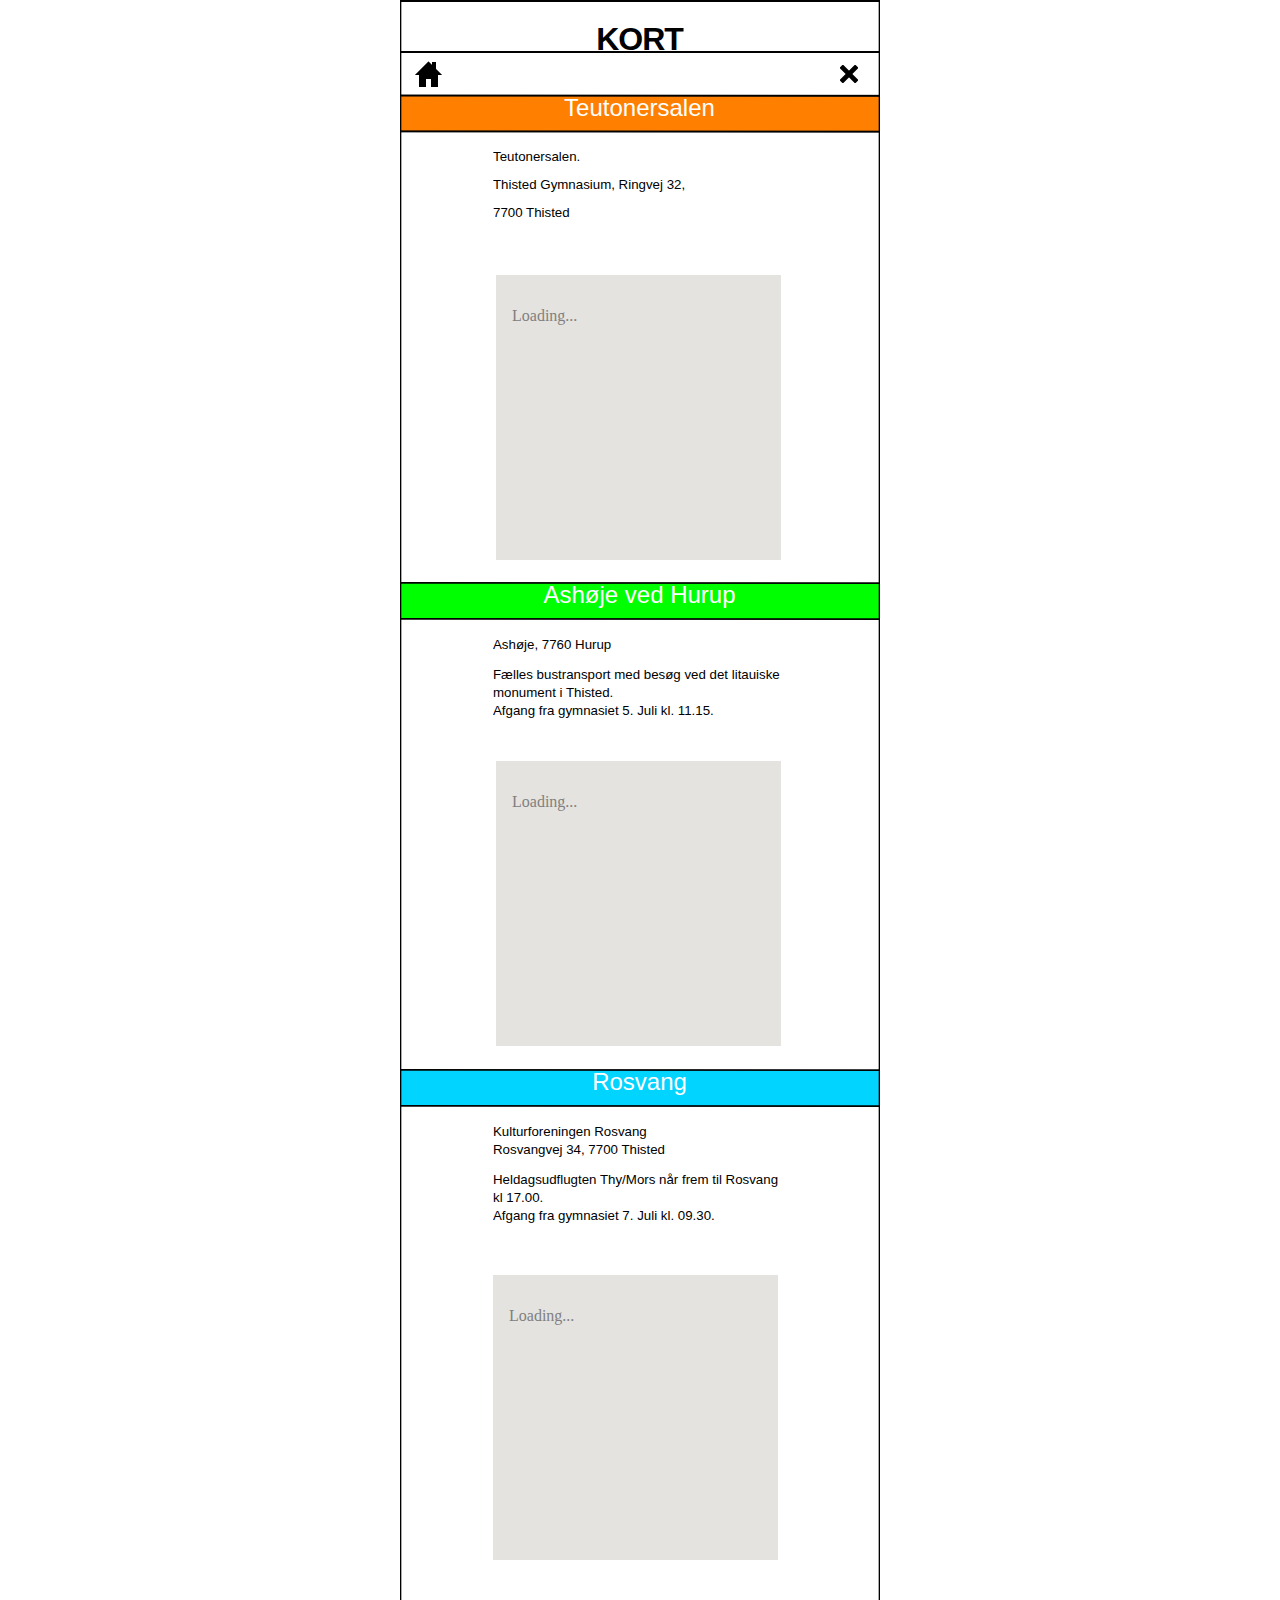
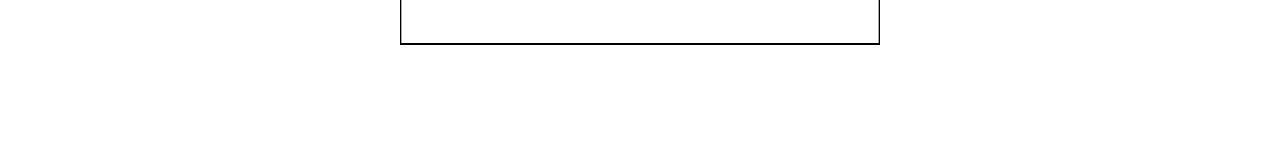
<file: kort.html>
﻿<!DOCTYPE html>
<html lang="en">
  <head>
    <meta charset="UTF-8">
    <title>Kort</title>
    <meta name="generator" content="Serif WebPlus X7">
    <meta name="viewport" content="width=480">
    <link rel="stylesheet" type="text/css" href="wpscripts/wpstyles.css">
    <style type="text/css">
      .C-1 { line-height:24.00px;font-family:"Arial Black", sans-serif;font-style:normal;font-weight:normal;color:#ffffff;background-color:transparent;text-decoration:none;font-variant:normal;font-size:24.0px;vertical-align:0; }
      .OBJ-1 { background:#ff8000; }
      .OBJ-2 { background:#00d4ff; }
      .OBJ-3 { background:#00ff00; }
      .C-2 { line-height:16.00px;font-family:"Arial", sans-serif;font-style:normal;font-weight:normal;color:#000000;background-color:transparent;text-decoration:none;font-variant:normal;font-size:13.3px;vertical-align:0; }
      .C-3 { line-height:52.80px;font-family:"Arial Black", sans-serif;font-style:normal;font-weight:700;color:#000000;background-color:transparent;text-decoration:none;font-variant:normal;font-size:32.0px;vertical-align:0;letter-spacing:-1.00px; }
      .C-4 { line-height:18.00px;font-family:"Trebuchet MS", sans-serif;font-style:normal;font-weight:normal;color:#000000;background-color:transparent;text-decoration:none;font-variant:normal;font-size:13.3px;vertical-align:0; }
    </style>
    <script type="text/javascript" src="http://maps.google.com/maps/api/js?vs=3.3&amp;sensor=false"></script>
    <script type="text/javascript" src="wpscripts/jsWPGoogleMaps.js"></script>
  </head>
  <body style="height:1765px;background:#ffffff;">
    <div id="divMain" style="background:transparent;margin-left:auto;margin-right:auto;position:relative;width:480px;height:1765px;">
      <div class="OBJ-1" style="position:absolute;left:0px;top:96px;width:479px;height:36px;overflow:hidden;">
        <h3 class="Forestilling2"><span class="C-1">Teutonersalen</span></h3>
      </div>
      <div class="OBJ-2" style="position:absolute;left:0px;top:1070px;width:479px;height:36px;overflow:hidden;"><h3 class="Forestilling2"><span class="C-1">Rosvang</span></h3></div><div class="OBJ-3" style="position:absolute;left:0px;top:583px;width:479px;height:36px;overflow:hidden;"><h3 class="Forestilling2"><span class="C-1">Ashøje ved Hurup</span></h3></div><img src="wpimages/wpcc50ffae_06.png" alt="" width="480" height="1645" style="position:absolute;left:0px;top:0px;width:480px;height:1645px;"><div style="position:absolute;left:93px;top:149px;width:294px;height:104px;overflow:hidden;"><p class="Body"><span class="C-2">Teutonersalen.</span></p>
        <p class="Body"><span class="C-2">Thisted Gymnasium, Ringvej 32, </span></p>
        <p class="Body"><span class="C-2">7700 Thisted</span></p>
        <p class="Body"><span class="C-2"><br></span></p></div>
      <div id="map_1" style="position:absolute;left:96px;top:275px;width:285px;height:285px;background-color:#e5e3df;">
        <p style="padding:1em;color:gray;">Loading...</p>
      </div>
      <map id="map1" name="map1"><area shape="poly" coords="17,17,18,14,15,11,14,8,17,5,18,1,14,0,11,3,9,5,5,1,1,0,0,1,1,5,4,8,5,9,0,14,1,18,5,17,8,14,12,16,14,18" href="javascript:history.back()" alt=""></map>
      <img alt="Back (history)" usemap="#map1" src="wpimages/wp4e46c25e_06.png" style="position:absolute;left:440px;top:65px;width:18px;height:18px;">
      <map id="map2" name="map2"><area shape="poly" coords="23,15,27,13,21,7,21,1,16,2,13,0,0,13,3,15,4,20,4,26,11,26,11,18,16,18,16,26,23,26" href="index.html" alt=""></map>
      <img alt="Forside" usemap="#map2" src="wpimages/wpd9f21ef3_06.png" style="position:absolute;left:15px;top:61px;width:27px;height:26px;">
      <img alt="" src="wpimages/wpa0d590fe_06.png" style="position:absolute;left:0px;top:51px;width:480px;height:2px;">
      <div style="position:absolute;left:0px;top:13px;width:479px;height:40px;overflow:hidden;">
        <p class="Hovedoverskrifter"><span class="C-3">KORT</span></p>
      </div>
      <img alt="" src="wpimages/wp9facb964_06.png" style="position:absolute;left:0px;top:582px;width:479px;height:2px;">
      <img alt="" src="wpimages/wp9facb964_06.png" style="position:absolute;left:0px;top:618px;width:479px;height:2px;">
      <div style="position:absolute;left:93px;top:636px;width:294px;height:114px;overflow:hidden;">
        <p class="Body"><span class="C-4">Ashøje, 7760 Hurup</span></p>
        <p class="Body"><span class="C-4">Fælles bustransport med besøg ved det litauiske monument i Thisted. <br>Afgang fra gymnasiet 5. Juli kl. 11.15.</span></p>
      </div>
      <div id="map_2" style="position:absolute;left:96px;top:761px;width:285px;height:285px;background-color:#e5e3df;">
        <p style="padding:1em;color:gray;">Loading...</p>
      </div>
      <div style="position:absolute;left:93px;top:1123px;width:294px;height:138px;overflow:hidden;">
        <p class="Body"><span class="C-4">Kulturforeningen Rosvang<br>Rosvangvej 34, 7700 Thisted</span></p>
        <p class="Body"><span class="C-4">Heldagsudflugten Thy/Mors når frem til Rosvang kl 17.00.<br>Afgang fra gymnasiet 7. Juli kl. 09.30.</span></p>
        <p class="Body"><span class="C-4"><br><br></span></p>
      </div>
      <div id="map_3" style="position:absolute;left:93px;top:1275px;width:285px;height:285px;background-color:#e5e3df;">
        <p style="padding:1em;color:gray;">Loading...</p>
      </div>
      <img alt="" src="wpimages/wp9facb964_06.png" style="position:absolute;left:0px;top:1069px;width:479px;height:2px;">
      <img alt="" src="wpimages/wp9facb964_06.png" style="position:absolute;left:0px;top:1105px;width:479px;height:2px;">
    </div>
    <script type="text/javascript">
      wpGMapLoad( 'map_1', 56.9650763090174980, 8.6969393447052408, 16, 0, 1, 1, 1, 1, 1, 2, 
[new wpGMapMarker( 55.4074444709347130, 10.3839254379272460, 0, 'NAVN PÅ LOKATION', 'SKRIV EN LABEL MED OPLYSNINGER', 0, 0, 1, false ),
new wpGMapMarker( 56.9661406401014080, 8.6987471580505371, 0, 'Thisted gymnasium', 'Thisted Gymnasium\r\nRingvej 32, 7700 Thisted', 0, 0, 1, false )]
, 'Failed to generate Google map.', '&lt;br&gt;Street view is not available at this location.');
      wpGMapLoad( 'map_2', 56.7474637427403010, 8.3950242960937693, 13, 0, 1, 1, 1, 1, 1, 2, 
[new wpGMapMarker( 55.4074444709347130, 10.3839254379272460, 0, 'NAVN PÅ LOKATION', 'SKRIV EN LABEL MED OPLYSNINGER', 0, 0, 1, false ),
new wpGMapMarker( 56.7549815389031170, 8.3902931213378906, 0, 'Ashøje', 'Ashøje, 7760 Hurup', 0, 0, 1, false )]
, 'Failed to generate Google map.', '&lt;br&gt;Street view is not available at this location.');
      wpGMapLoad( 'map_3', 56.9497923131160990, 8.5567592884826595, 12, 0, 1, 1, 1, 1, 1, 2, 
[new wpGMapMarker( 55.4074444709347130, 10.3839254379272460, 0, 'NAVN PÅ LOKATION', 'SKRIV EN LABEL MED OPLYSNINGER', 0, 0, 1, false ),
new wpGMapMarker( 56.9490469376630560, 8.5400676727294922, 0, 'Rosvang', 'Kulturforeningen Rosvang\r\nRosvangvej 34, 7700 Thisted', 0, 0, 1, false )]
, 'Failed to generate Google map.', '&lt;br&gt;Street view is not available at this location.');
    </script>
  </body>
</html>
</file>
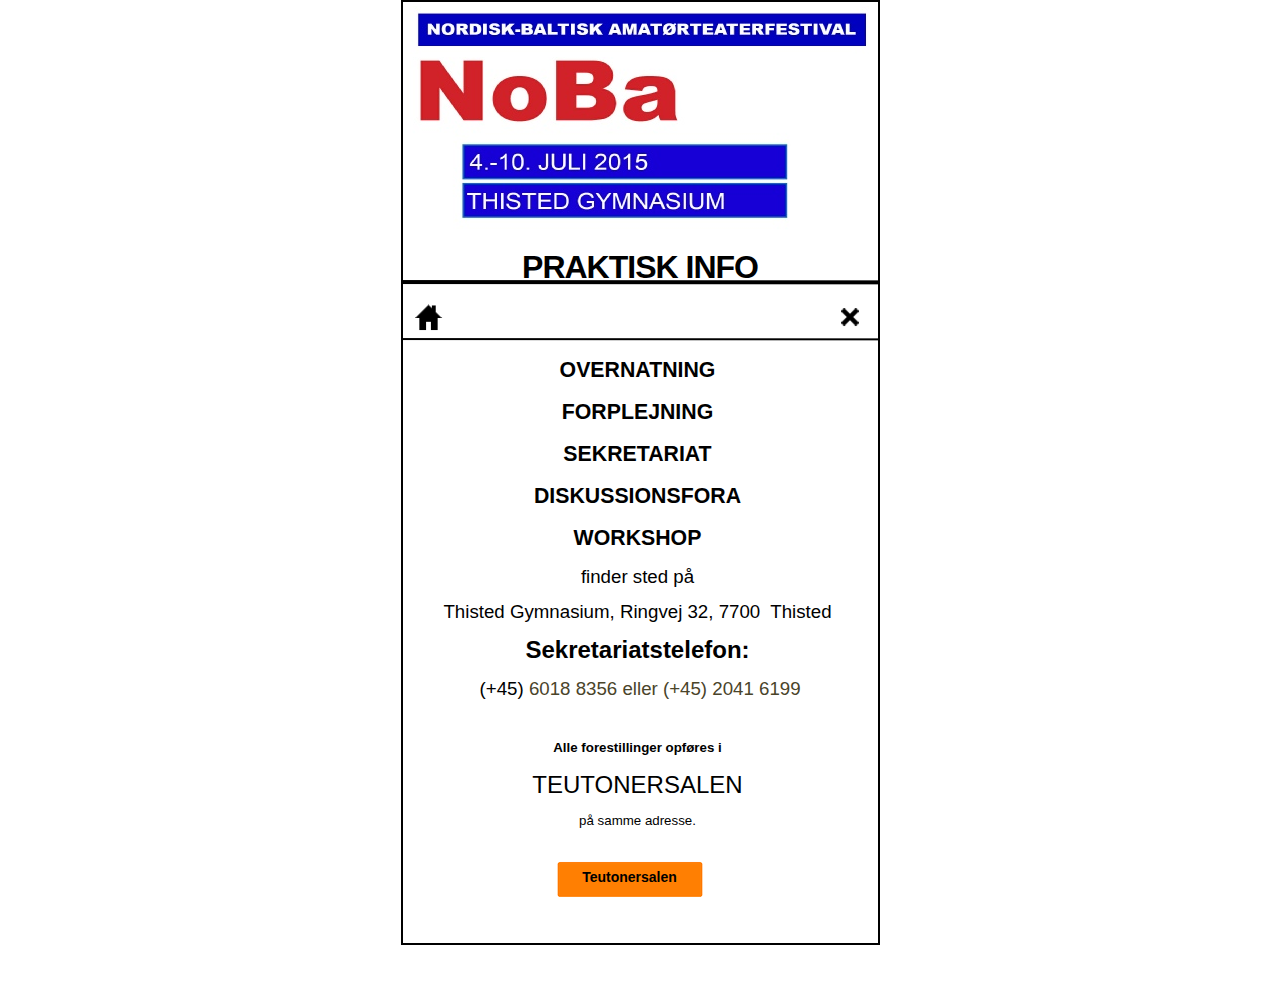
<file: praktiskinfo.html>
﻿<!DOCTYPE html>
<html lang="en">
  <head>
    <meta charset="UTF-8">
    <title>Praktisk info</title>
    <meta name="generator" content="Serif WebPlus X7">
    <meta name="viewport" content="width=479">
    <link rel="stylesheet" type="text/css" href="wpscripts/wpstyles.css">
    <style type="text/css">
      .C-1 { line-height:52.80px;font-family:"Arial Black", sans-serif;font-style:normal;font-weight:700;color:#000000;background-color:transparent;text-decoration:none;font-variant:normal;font-size:32.0px;vertical-align:0;letter-spacing:-1.00px; }
      .P-1 { text-align:center;line-height:1px;font-family:"Arial Black", sans-serif;font-style:normal;font-weight:700;color:#000000;background-color:transparent;font-variant:normal;font-size:21.0px;vertical-align:0; }
      .C-2 { line-height:30.00px;font-family:"Arial Black", sans-serif;font-style:normal;font-weight:700;color:#000000;background-color:transparent;text-decoration:none;font-variant:normal;font-size:21.3px;vertical-align:0; }
      .C-3 { line-height:30.00px;font-family:"Arial Black", sans-serif;font-style:normal;font-weight:normal;color:#000000;background-color:transparent;text-decoration:none;font-variant:normal;font-size:21.3px;vertical-align:0; }
      .P-2 { text-align:center;line-height:1px;font-family:"Arial", sans-serif;font-style:normal;font-weight:normal;color:#000000;background-color:transparent;font-variant:normal;font-size:19.0px;vertical-align:0; }
      .C-4 { line-height:23.00px;font-family:"Arial", sans-serif;font-style:normal;font-weight:normal;color:#000000;background-color:transparent;text-decoration:none;font-variant:normal;font-size:18.7px;vertical-align:0; }
      .P-3 { text-align:center;line-height:1px;font-family:"Arial", sans-serif;font-style:normal;font-weight:700;color:#000000;background-color:transparent;font-variant:normal;font-size:24.0px;vertical-align:0; }
      .C-5 { line-height:30.00px;font-family:"Arial", sans-serif;font-style:normal;font-weight:700;color:#000000;background-color:transparent;text-decoration:none;font-variant:normal;font-size:24.0px;vertical-align:0; }
      .C-6 { line-height:23.00px;font-family:"Arial", sans-serif;font-style:normal;font-weight:normal;color:#4a442a;background-color:transparent;text-decoration:none;font-variant:normal;font-size:18.7px;vertical-align:0; }
      .C-7 { line-height:16.00px;font-family:"Arial", sans-serif;font-style:normal;font-weight:normal;color:#000000;background-color:transparent;text-decoration:none;font-variant:normal;font-size:13.3px;vertical-align:0; }
      .P-4 { text-align:center;line-height:1px;font-family:"Arial", sans-serif;font-style:normal;font-weight:700;color:#000000;background-color:transparent;font-variant:normal;font-size:13.0px;vertical-align:0; }
      .C-8 { line-height:16.00px;font-family:"Arial", sans-serif;font-style:normal;font-weight:700;color:#000000;background-color:transparent;text-decoration:none;font-variant:normal;font-size:13.3px;vertical-align:0; }
      .P-5 { text-align:center;line-height:1px;font-family:"Arial Black", sans-serif;font-style:normal;font-weight:normal;color:#000000;background-color:transparent;font-variant:normal;font-size:24.0px;vertical-align:0; }
      .C-9 { line-height:33.00px;font-family:"Arial Black", sans-serif;font-style:normal;font-weight:normal;color:#000000;background-color:transparent;text-decoration:none;font-variant:normal;font-size:24.0px;vertical-align:0; }
      .P-6 { text-align:center;line-height:1px;font-family:"Arial", sans-serif;font-style:normal;font-weight:normal;color:#000000;background-color:transparent;font-variant:normal;font-size:13.0px;vertical-align:0; }
      .C-10 { line-height:18.00px;font-family:"Trebuchet MS", sans-serif;font-style:normal;font-weight:normal;color:#000000;background-color:transparent;text-decoration:none;font-variant:normal;font-size:13.3px;vertical-align:0; }
      .OBJ-1,.OBJ-1:link,.OBJ-1:visited { background-image:url('wpimages/wpb103b36b_06.png');background-repeat:no-repeat;background-position:0px 0px;text-decoration:none;display:block;position:absolute; }
      .OBJ-1:active,a:link.OBJ-1.Activated,a:link.OBJ-1.Down,a:visited.OBJ-1.Activated,a:visited.OBJ-1.Down,.OBJ-1.Activated,.OBJ-1.Down { background-position:0px -43px; }
      .OBJ-1:focus { outline-style:none; }
      button.OBJ-1 { background-color:transparent;border:none 0px;padding:0;display:inline-block;cursor:pointer; }
      button.OBJ-1:disabled { pointer-events:none; }
      .OBJ-1.Inline { display:inline-block;position:relative;line-height:normal; }
      .OBJ-1 span,.OBJ-1:link span,.OBJ-1:visited span { color:#000000;font-family:"Arial Black",sans-serif;font-weight:bold;text-decoration:none;text-align:center;text-transform:capitalize;font-style:normal;left:7px;top:11px;width:140px;height:20px;font-size:14px;display:block;position:absolute;cursor:pointer; }
      .OBJ-1:hover span { color:#ffffff; }
      .OBJ-1.Disabled span,a:link.OBJ-1.Disabled span,a:visited.OBJ-1.Disabled span,a:hover.OBJ-1.Disabled span,a:active.OBJ-1.Disabled span { color:#ffffff;top:10px; }
    </style>
    <script type="text/javascript" src="wpscripts/jquery.js"></script>
    <script type="text/javascript">
      $(document).ready(function() {
      $("a.ActiveButton").bind({ mousedown:function(){if ( $(this).attr('disabled') === undefined ) $(this).addClass('Activated');}, mouseleave:function(){ if ( $(this).attr('disabled') === undefined ) $(this).removeClass('Activated');}, mouseup:function(){ if ( $(this).attr('disabled') === undefined ) $(this).removeClass('Activated');}});
      });
    </script>
  </head>
  <body style="height:1000px;background:#ffffff;">
    <div id="divMain" style="background:transparent;margin-left:auto;margin-right:auto;position:relative;width:479px;height:1000px;">
      <img alt="" src="wpimages/wp06328fc6_05_06.jpg" style="position:absolute;left:4px;top:37px;width:405px;height:219px;">
      <img alt="" src="wpimages/wp41fc7ab5_05_06.jpg" style="position:absolute;left:4px;top:6px;width:475px;height:51px;">
      <map id="map1" name="map1">
        <area shape="poly" coords="457,325,458,322,455,319,454,316,457,313,458,309,454,308,451,311,449,313,445,309,441,308,440,309,441,313,444,316,445,317,440,322,441,326,445,325,448,322,452,324,454,326" href="javascript:history.back()" alt="">
        <area shape="poly" coords="37,319,41,317,36,312,35,308,31,305,30,306,27,304,14,317,18,319,18,330,26,330,26,322,30,322,30,330,37,330" href="index.html" alt="">
      </map>
      <img src="wpimages/wpc0c5edff_06.png" alt="" width="479" height="945" usemap="#map1" style="position:absolute;left:0px;top:0px;width:479px;height:945px;">
      <div style="position:absolute;left:64px;top:241px;width:351px;height:40px;overflow:hidden;">
        <p class="Hovedoverskrifter"><span class="C-1">PRAKTISK INFO</span></p>
      </div>
      <div style="position:absolute;left:24px;top:355px;width:426px;height:492px;overflow:hidden;">
        <p class="Body P-1"><span class="C-2">OVERNATNING</span></p>
        <p class="Body P-1"><span class="C-2">FORPLEJNING</span></p>
        <p class="Body P-1"><span class="C-2">SEKRETARIAT</span></p>
        <p class="Body P-1"><span class="C-2">DISKUSSIONSFORA</span></p>
        <p class="Body P-1"><span class="C-2">WORKSHOP<span class="C-3"> </span></span></p>
        <p class="Body P-2"><span class="C-4">finder sted på</span></p>
        <p class="Body P-2"><span class="C-4">Thisted Gymnasium, Ringvej 32, 7700&nbsp; Thisted</span></p>
        <p class="Body P-3"><span class="C-5">Sekretariatstelefon:</span></p>
        <p class="Body P-2"><span class="C-4">&nbsp;(+45) <span class="C-6">6018 8356 eller (+45) 2041 6199</span></span></p>
        <p class="Body"><span class="C-7">&nbsp;</span></p>
        <p class="Body P-4"><span class="C-8">Alle forestillinger opføres i </span></p>
        <p class="Body P-5"><span class="C-9">TEUTONERSALEN</span></p>
        <p class="Body P-6"><span class="C-7">på samme adresse. </span></p>
        <p class="Body"><span class="C-7">&nbsp;</span></p>
        <p class="Body"><span class="C-7"><br></span></p>
        <p class="Body"><span class="C-10"><br></span></p>
      </div>
      <a href="teutonersalen.html" id="btn_13" class="OBJ-1 ActiveButton" style="position:absolute;left:152px;top:858px;width:154px;height:43px;">
        <span>Teutonersalen</span>
      </a>
    </div>
  </body>
</html>
</file>
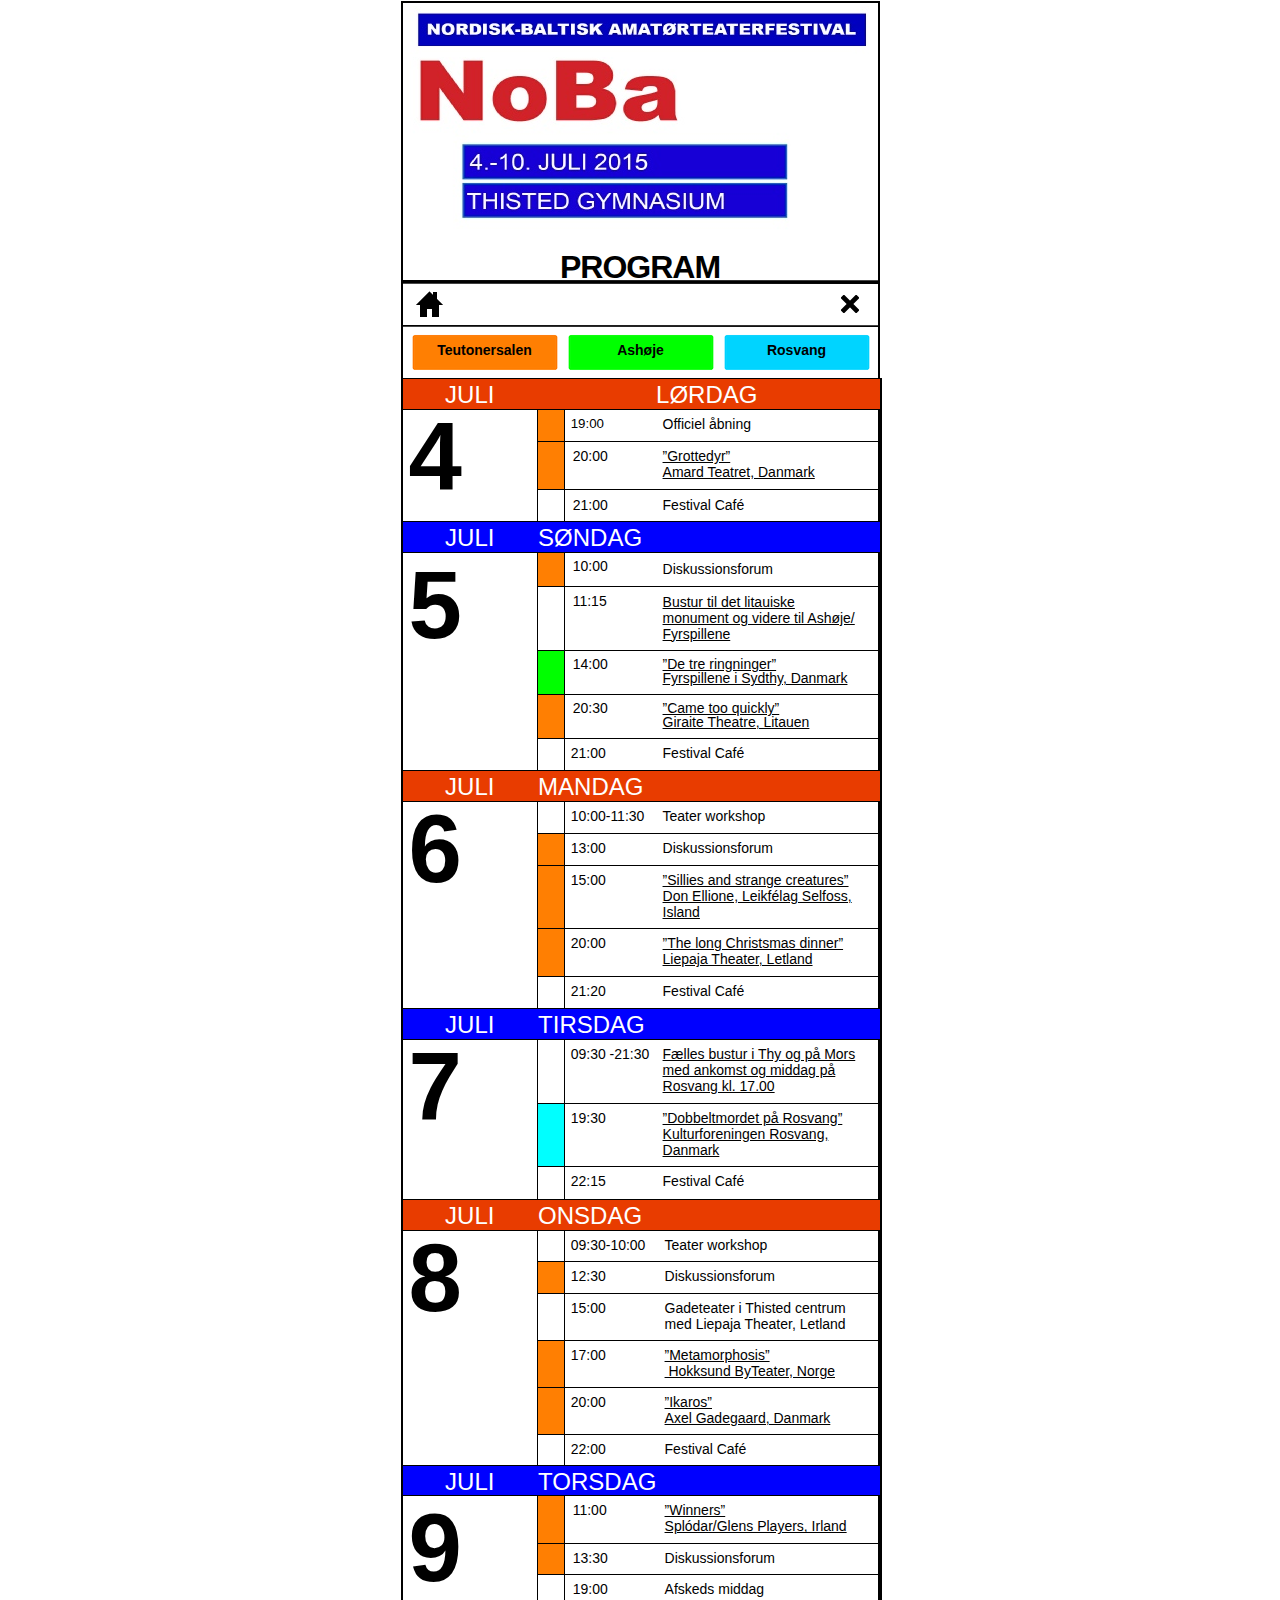
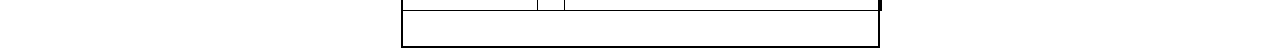
<file: program.html>
﻿<!DOCTYPE html>
<html lang="en">
  <head>
    <meta charset="UTF-8">
    <title>Program</title>
    <meta name="generator" content="Serif WebPlus X7">
    <meta name="viewport" content="width=479">
    <link rel="stylesheet" type="text/css" href="wpscripts/wpstyles.css">
    <style type="text/css">
      .C-1 { line-height:52.80px;font-family:"Arial Black", sans-serif;font-style:normal;font-weight:700;color:#000000;background-color:transparent;text-decoration:none;font-variant:normal;font-size:32.0px;vertical-align:0;letter-spacing:-1.00px; }
      .OBJ-1 { border-collapse:collapse;border:none; }
      .TC-1 { vertical-align:top;background-color:#e83c00;padding:4px 1px 0px;border-top:1px solid #000000;border-right:none;border-bottom:1px solid #000000;border-left:2px solid #000000; }
      .C-2 { line-height:24.00px;font-family:"Trebuchet MS", sans-serif;font-style:normal;font-weight:normal;color:#ffffff;background-color:transparent;text-decoration:none;font-variant:normal;font-size:24.0px;vertical-align:0; }
      .TC-2 { vertical-align:top;background-color:#e83c00;padding:4px 4px 0px 1px;border-top:1px solid #000000;border-right:2px solid #000000;border-bottom:1px solid #000000;border-left:none; }
      .TC-3 { vertical-align:top;padding:0px 6px 1px;border-top:1px solid #000000;border-right:1px solid #000000;border-bottom:1px solid #000000;border-left:2px solid #000000; }
      .C-3 { font-family:"Trebuchet MS", sans-serif;font-style:normal;font-weight:700;color:#000000;background-color:transparent;text-decoration:none;font-variant:normal;font-size:96.0px;vertical-align:0;letter-spacing:-10.00px; }
      .TC-4 { vertical-align:top;background-color:#ff7f02;padding:0px;border-top:1px solid #000000;border-right:1px solid #000000;border-bottom:1px solid #000000;border-left:1px solid #000000; }
      .C-4 { line-height:16.00px;font-family:"Arial", sans-serif;font-style:italic;font-weight:700;color:#000000;background-color:transparent;text-decoration:none;font-variant:small-caps;font-size:14.0px;vertical-align:0; }
      .TC-5 { vertical-align:top;padding:6px 4px 0px 6px;border-top:1px solid #000000;border-right:none;border-bottom:1px solid #000000;border-left:1px solid #000000; }
      .C-5 { line-height:16.00px;font-family:"Arial", sans-serif;font-style:normal;font-weight:normal;color:#000000;background-color:transparent;text-decoration:none;font-variant:normal;font-size:13.3px;vertical-align:0; }
      .TC-6 { vertical-align:top;padding:6px 4px 0px 6px;border-top:1px solid #000000;border-right:2px solid #000000;border-bottom:1px solid #000000;border-left:none; }
      .P-1 { margin-left:0.0px;line-height:1px;font-family:"Arial", sans-serif;font-style:normal;font-weight:normal;color:#000000;background-color:transparent;font-variant:normal;font-size:14.0px;vertical-align:0; }
      .C-6 { line-height:16.00px;font-family:"Arial", sans-serif;font-style:normal;font-weight:normal;color:#000000;background-color:transparent;text-decoration:none;font-variant:normal;font-size:14.0px;vertical-align:0; }
      .C-7 { line-height:16.00px;font-family:"Arial", sans-serif;font-style:normal;font-weight:normal;color:#000000;background-color:transparent;text-decoration:none;font-variant:normal;font-size:14.0px;vertical-align:0; }
      a.C-7:link, a:link .C-7 { color:#000000;text-decoration:underline; }
      a.C-7:visited, a:visited .C-7 { color:#800000;text-decoration:underline; }
      a.C-7:hover, a:hover .C-7 { color:#eb0000;text-decoration:underline; }
      a.C-7:active, a:active .C-7 { color:#eb0000;text-decoration:underline; }
      .TC-7 { vertical-align:middle;padding:0px;border-top:1px solid #000000;border-right:1px solid #000000;border-bottom:1px solid #000000;border-left:1px solid #000000; }
      .TC-8 { vertical-align:middle;padding:6px 4px 0px 6px;border-top:1px solid #000000;border-right:none;border-bottom:1px solid #000000;border-left:1px solid #000000; }
      .TC-9 { vertical-align:middle;padding:6px 4px 0px 6px;border-top:1px solid #000000;border-right:2px solid #000000;border-bottom:1px solid #000000;border-left:none; }
      .TC-10 { vertical-align:top;background-color:#0000ff;padding:4px 1px 0px;border-top:1px solid #000000;border-right:none;border-bottom:1px solid #000000;border-left:2px solid #000000; }
      .TC-11 { vertical-align:top;background-color:#0000ff;padding:4px 1px 0px;border-top:1px solid #000000;border-right:2px solid #000000;border-bottom:1px solid #000000;border-left:none; }
      .P-2 { text-align:left;line-height:1px;font-family:"Trebuchet MS", sans-serif;font-style:normal;font-weight:normal;color:#ffffff;background-color:transparent;font-variant:normal;font-size:24.0px;vertical-align:0; }
      .P-3 { line-height:1px;font-family:"Trebuchet MS", sans-serif;font-style:normal;font-weight:700;color:#000000;background-color:transparent;font-variant:normal;font-size:96.0px;vertical-align:0;letter-spacing:-10.00px; }
      .C-8 { line-height:104.72px;font-family:"Trebuchet MS", sans-serif;font-style:normal;font-weight:700;color:#000000;background-color:transparent;text-decoration:none;font-variant:normal;font-size:96.0px;vertical-align:0;letter-spacing:-10.00px; }
      .P-4 { margin-bottom:12.0px;line-height:1px;font-family:"Arial", sans-serif;font-style:normal;font-weight:normal;color:#000000;background-color:transparent;font-variant:normal;font-size:14.0px;vertical-align:0; }
      .C-9 { line-height:14.08px;font-family:"Arial", sans-serif;font-style:normal;font-weight:normal;color:#000000;background-color:transparent;text-decoration:none;font-variant:normal;font-size:14.0px;vertical-align:0; }
      .P-5 { margin-left:0.0px;margin-top:12.0px;line-height:1px;font-family:"Arial", sans-serif;font-style:normal;font-weight:normal;color:#000000;background-color:transparent;font-variant:normal;font-size:14.0px;vertical-align:0; }
      .P-5:first-child { margin-top:0; }
      .TC-12 { vertical-align:top;padding:0px;border-top:1px solid #000000;border-right:1px solid #000000;border-bottom:1px solid #000000;border-left:1px solid #000000; }
      .C-10 { line-height:16.00px;font-family:"Arial", sans-serif;font-style:normal;font-weight:normal;color:#000000;background-color:transparent;text-decoration:none;font-variant:normal;font-size:14.0px;vertical-align:0; }
      .TC-13 { vertical-align:top;background-color:#00ff00;padding:0px;border-top:1px solid #000000;border-right:1px solid #000000;border-bottom:1px solid #000000;border-left:1px solid #000000; }
      .C-11 { line-height:14.08px;font-family:"Arial", sans-serif;font-style:normal;font-weight:normal;color:#000000;background-color:transparent;text-decoration:none;font-variant:normal;font-size:14.0px;vertical-align:0; }
      a.C-11:link, a:link .C-11 { color:#000000;text-decoration:underline; }
      a.C-11:visited, a:visited .C-11 { color:#800000;text-decoration:underline; }
      a.C-11:hover, a:hover .C-11 { color:#eb0000;text-decoration:underline; }
      a.C-11:active, a:active .C-11 { color:#eb0000;text-decoration:underline; }
      .TC-14 { vertical-align:top;background-color:#e83c00;padding:4px 1px 0px;border-top:1px solid #000000;border-right:2px solid #000000;border-bottom:1px solid #000000;border-left:none; }
      .TC-15 { vertical-align:top;padding:0px 6px;border-top:1px solid #000000;border-right:1px solid #000000;border-bottom:1px solid #000000;border-left:2px solid #000000; }
      .TC-16 { vertical-align:top;padding:1px;border-top:1px solid #000000;border-right:1px solid #000000;border-bottom:1px solid #000000;border-left:1px solid #000000; }
      .TC-17 { vertical-align:top;background-color:#00ffff;padding:8px 4px 0px 6px;border-top:1px solid #000000;border-right:1px solid #000000;border-bottom:1px solid #000000;border-left:1px solid #000000; }
      .TC-18 { vertical-align:top;background-color:#ffffff;padding:8px 4px 0px 6px;border-top:1px solid #000000;border-right:1px solid #000000;border-bottom:1px solid #000000;border-left:1px solid #000000; }
      .TC-19 { vertical-align:top;padding:0px 0px 0px 6px;border-top:1px solid #000000;border-right:1px solid #000000;border-bottom:1px solid #000000;border-left:2px solid #000000; }
      .TC-20 { vertical-align:top;padding:0px;border:1px solid #000000; }
      .TC-21 { vertical-align:top;background-color:#ff7f02;padding:0px;border:1px solid #000000; }
      .C-12 { line-height:16.00px;font-family:"Arial", sans-serif;font-style:normal;font-weight:normal;color:#000000;background-color:transparent;text-decoration:underline;font-variant:normal;font-size:14.0px;vertical-align:0; }
      .TC-22 { vertical-align:top;background-color:#ff7f02;padding:1px;border:1px solid #000000; }
      .TC-23 { vertical-align:top;padding:1px;border:1px solid #000000; }
      .OBJ-2,.OBJ-2:link,.OBJ-2:visited { background-image:url('wpimages/wpb103b36b_06.png');background-repeat:no-repeat;background-position:0px 0px;text-decoration:none;display:block;position:absolute; }
      .OBJ-2:active,a:link.OBJ-2.Activated,a:link.OBJ-2.Down,a:visited.OBJ-2.Activated,a:visited.OBJ-2.Down,.OBJ-2.Activated,.OBJ-2.Down { background-position:0px -43px; }
      .OBJ-2:focus { outline-style:none; }
      button.OBJ-2 { background-color:transparent;border:none 0px;padding:0;display:inline-block;cursor:pointer; }
      button.OBJ-2:disabled { pointer-events:none; }
      .OBJ-2.Inline { display:inline-block;position:relative;line-height:normal; }
      .OBJ-2 span,.OBJ-2:link span,.OBJ-2:visited span { color:#000000;font-family:"Arial Black",sans-serif;font-weight:bold;text-decoration:none;text-align:center;text-transform:capitalize;font-style:normal;left:7px;top:11px;width:140px;height:20px;font-size:14px;display:block;position:absolute;cursor:pointer; }
      .OBJ-2:hover span { color:#ffffff; }
      .OBJ-2.Disabled span,a:link.OBJ-2.Disabled span,a:visited.OBJ-2.Disabled span,a:hover.OBJ-2.Disabled span,a:active.OBJ-2.Disabled span { color:#ffffff;top:10px; }
      .OBJ-3,.OBJ-3:link,.OBJ-3:visited { background-image:url('wpimages/wp2ad13574_06.png');background-repeat:no-repeat;background-position:0px 0px;text-decoration:none;display:block;position:absolute; }
      .OBJ-3:active,a:link.OBJ-3.Activated,a:link.OBJ-3.Down,a:visited.OBJ-3.Activated,a:visited.OBJ-3.Down,.OBJ-3.Activated,.OBJ-3.Down { background-position:0px -43px; }
      .OBJ-3:focus { outline-style:none; }
      button.OBJ-3 { background-color:transparent;border:none 0px;padding:0;display:inline-block;cursor:pointer; }
      button.OBJ-3:disabled { pointer-events:none; }
      .OBJ-3.Inline { display:inline-block;position:relative;line-height:normal; }
      .OBJ-3 span,.OBJ-3:link span,.OBJ-3:visited span { color:#000000;font-family:"Arial Black",sans-serif;font-weight:bold;text-decoration:none;text-align:center;text-transform:capitalize;font-style:normal;left:7px;top:11px;width:140px;height:20px;font-size:14px;display:block;position:absolute;cursor:pointer; }
      .OBJ-3:hover span { color:#ffffff; }
      .OBJ-3.Disabled span,a:link.OBJ-3.Disabled span,a:visited.OBJ-3.Disabled span,a:hover.OBJ-3.Disabled span,a:active.OBJ-3.Disabled span { color:#ffffff;top:10px; }
      .OBJ-4,.OBJ-4:link,.OBJ-4:visited { background-image:url('wpimages/wp6dd78c00_06.png');background-repeat:no-repeat;background-position:0px 0px;text-decoration:none;display:block;position:absolute; }
      .OBJ-4:active,a:link.OBJ-4.Activated,a:link.OBJ-4.Down,a:visited.OBJ-4.Activated,a:visited.OBJ-4.Down,.OBJ-4.Activated,.OBJ-4.Down { background-position:0px -43px; }
      .OBJ-4:focus { outline-style:none; }
      button.OBJ-4 { background-color:transparent;border:none 0px;padding:0;display:inline-block;cursor:pointer; }
      button.OBJ-4:disabled { pointer-events:none; }
      .OBJ-4.Inline { display:inline-block;position:relative;line-height:normal; }
      .OBJ-4 span,.OBJ-4:link span,.OBJ-4:visited span { color:#000000;font-family:"Arial Black",sans-serif;font-weight:bold;text-decoration:none;text-align:center;text-transform:capitalize;font-style:normal;left:7px;top:11px;width:140px;height:20px;font-size:14px;display:block;position:absolute;cursor:pointer; }
      .OBJ-4:hover span { color:#ffffff; }
      .OBJ-4.Disabled span,a:link.OBJ-4.Disabled span,a:visited.OBJ-4.Disabled span,a:hover.OBJ-4.Disabled span,a:active.OBJ-4.Disabled span { color:#ffffff;top:10px; }
    </style>
    <script type="text/javascript" src="wpscripts/jquery.js"></script>
    <script type="text/javascript">
      $(document).ready(function() {
      $("a.ActiveButton").bind({ mousedown:function(){if ( $(this).attr('disabled') === undefined ) $(this).addClass('Activated');}, mouseleave:function(){ if ( $(this).attr('disabled') === undefined ) $(this).removeClass('Activated');}, mouseup:function(){ if ( $(this).attr('disabled') === undefined ) $(this).removeClass('Activated');}});
      });
    </script>
  </head>
  <body style="height:1651px;background:#ffffff;">
    <div id="divMain" style="background:#ffffff;margin-left:auto;margin-right:auto;position:relative;width:479px;height:1651px;">
      <img alt="" src="wpimages/wp06328fc6_05_06.jpg" style="position:absolute;left:4px;top:37px;width:405px;height:219px;">
      <img alt="" src="wpimages/wp41fc7ab5_05_06.jpg" style="position:absolute;left:4px;top:6px;width:475px;height:51px;">
      <div style="position:absolute;left:64px;top:241px;width:351px;height:40px;overflow:hidden;">
        <p class="Hovedoverskrifter"><span class="C-1">PROGRAM</span></p>
      </div>
      <img alt="" src="wpimages/wp525eae43_06.png" style="position:absolute;left:0px;top:1px;width:479px;height:1647px;">
      <table border="1" class="OBJ-1" style="position:absolute;left:0px;top:378px;width:479px;height:1232px;">
        <col style="width:135px;">
        <col style="width:27px;">
        <col style="width:92px;">
        <col style="width:223px;">
        <tr style="height:31px;">
          <td class="TC-1">
            <h3 class="Forestilling2"><span class="C-2">JULI</span></h3>
          </td>
          <td colspan="3" class="TC-2"><h3 class="Forestilling2"><span class="C-2">LØRDAG </span></h3></td>
        </tr>
        <tr style="height:32px;"><td rowspan="3" class="TC-3"><h3 class="DATO C-3">4</h3></td><td class="TC-4"><h3 class="Program-Dato-Tid"><span class="C-4"><br></span></h3></td><td class="TC-5"><p class="Normal"><span class="C-5">19:00</span></p></td>
          <td class="TC-6">
            <h3 class="Programtekst P-1"><span class="C-6">Officiel åbning</span></h3>
          </td>
        </tr><tr style="height:48px;"><td class="TC-4"><h3 class="Program-Dato-Tid"><span class="C-4"><br></span></h3></td><td class="TC-5"><h3 class="Program-Dato-Tid"><span class="C-6">20:00</span></h3></td><td class="TC-6"><h3 class="Programtekst P-1"><a href="forestillinger.html#Grottedyret" class="C-7">”Grottedyr”<br>Amard Teatret, Danmark</a></h3></td></tr><tr style="height:32px;"><td class="TC-7"><h3 class="Program-Dato-Tid"><span class="C-6"><br></span></h3></td><td class="TC-8"><h3 class="Program-Dato-Tid"><span class="C-6">21:00</span></h3></td><td class="TC-9"><h3 class="Programtekst P-1"><span class="C-6">Festival Café </span></h3></td></tr><tr style="height:31px;"><td class="TC-10"><h3 class="Forestilling2"><span class="C-2">JULI</span></h3></td><td colspan="3" class="TC-11"><h3 class="Forestilling2 P-2"><span class="C-2">SØNDAG</span></h3></td></tr><tr style="height:34px;"><td rowspan="5" class="TC-3"><h3 class="DATO P-3"><span class="C-8">5</span></h3></td><td class="TC-4"><h3 class="Program-Dato-Tid"><span class="C-4"><br></span></h3></td><td class="TC-5"><h3 class="Program-Dato-Tid P-4"><span class="C-9">10:00</span></h3></td><td class="TC-9"><h3 class="Programtekst P-5"><span class="C-9">Diskussionsforum</span></h3></td></tr><tr style="height:63px;"><td class="TC-12"><h3 class="Program-Dato-Tid"><span class="C-6"><br></span></h3></td><td class="TC-5"><h3 class="Program-Dato-Tid"><span class="C-6">11:15</span></h3></td><td class="TC-9"><h3 class="Programtekst P-1"><a href="udflugter.html" class="C-10">Bustur til det litauiske<br>monument og videre til Ashøje/ Fyrspillene</a></h3></td></tr><tr style="height:44px;"><td class="TC-13"><h3 class="Program-Dato-Tid"><span class="C-4"><br></span></h3></td><td class="TC-5"><h3 class="Program-Dato-Tid P-4"><span class="C-9">14:00</span></h3></td><td class="TC-9"><h3 class="Programtekst P-5"><a href="forestillinger.html#De" class="C-11">”De tre ringninger”<br>Fyrspillene i Sydthy, Danmark</a></h3></td></tr><tr style="height:44px;"><td class="TC-4"><h3 class="Program-Dato-Tid"><span class="C-4"><br></span></h3></td><td class="TC-5"><h3 class="Program-Dato-Tid P-4"><span class="C-9">20:30</span></h3></td><td class="TC-9"><h3 class="Programtekst P-5"><a href="forestillinger.html#Came" class="C-11">”Came too quickly”<br>Giraite Theatre, Litauen</a></h3></td></tr><tr style="height:32px;"><td class="TC-12"><h3 class="Program-Dato-Tid"><span class="C-6"><br></span></h3></td><td class="TC-5"><h3 class="Program-Dato-Tid P-1"><span class="C-6">21:00</span></h3></td><td class="TC-9"><h3 class="Programtekst P-1"><span class="C-6">Festival Café </span></h3></td></tr><tr style="height:31px;"><td class="TC-1"><h3 class="Forestilling2"><span class="C-2">JULI</span></h3></td><td colspan="3" class="TC-14"><h3 class="Forestilling2 P-2"><span class="C-2">MANDAG</span></h3></td></tr><tr style="height:32px;"><td rowspan="5" class="TC-3"><h3 class="DATO C-3">6</h3></td><td class="TC-12"><h3 class="Program-Dato-Tid"><span class="C-6"><br></span></h3></td><td class="TC-5"><h3 class="Program-Dato-Tid P-1"><span class="C-6">10:00-<wbr>11:30</span></h3></td><td class="TC-6"><h3 class="Programtekst P-1"><span class="C-6">Teater workshop</span></h3></td></tr><tr style="height:32px;"><td class="TC-4"><h3 class="Program-Dato-Tid"><span class="C-4"><br></span></h3></td><td class="TC-5"><h3 class="Program-Dato-Tid P-1"><span class="C-6">13:00</span></h3></td><td class="TC-6"><h3 class="Programtekst P-1"><span class="C-6">Diskussionsforum</span></h3></td></tr><tr style="height:63px;"><td class="TC-4"><h3 class="Program-Dato-Tid"><span class="C-4"><br></span></h3></td><td class="TC-5"><h3 class="Program-Dato-Tid P-1"><span class="C-6">15:00</span></h3></td><td class="TC-6"><h3 class="Programtekst P-1"><a href="forestillinger.html#sillies" class="C-7">”Sillies and strange creatures”<br>Don Ellione, Leikfélag Selfoss, Island</a></h3></td></tr><tr style="height:48px;"><td class="TC-4"><h3 class="Program-Dato-Tid"><span class="C-4"><br></span></h3></td><td class="TC-5"><h3 class="Program-Dato-Tid P-1"><span class="C-6">20:00</span></h3></td><td class="TC-6"><h3 class="Programtekst P-1"><a href="forestillinger.html#The" class="C-7">”The long Christsmas dinner”<br>Liepaja Theater, Letland</a></h3></td></tr><tr style="height:32px;"><td class="TC-12"><h3 class="Program-Dato-Tid"><span class="C-6"><br></span></h3></td><td class="TC-5"><h3 class="Program-Dato-Tid P-1"><span class="C-6">21:20</span></h3></td><td class="TC-6"><h3 class="Programtekst P-1"><span class="C-6">Festival Café </span></h3></td></tr><tr style="height:31px;"><td class="TC-10"><h3 class="Forestilling2"><span class="C-2">JULI</span></h3></td><td colspan="3" class="TC-11"><h3 class="Forestilling2 P-2"><span class="C-2">TIRSDAG</span></h3></td></tr><tr style="height:63px;"><td rowspan="3" class="TC-15"><h3 class="DATO C-3">7</h3></td><td class="TC-16"><h3 class="Program-Dato-Tid"><span class="C-6"><br></span></h3></td><td class="TC-5"><h3 class="Program-Dato-Tid P-1"><span class="C-6">09:30 -<wbr>21:30</span></h3></td><td class="TC-6"><h3 class="Programtekst P-1"><a href="udflugter.html" class="C-10">Fælles bustur i Thy og på Mors med ankomst og middag på Rosvang kl. 17.00</a></h3></td></tr><tr style="height:63px;"><td class="TC-17"><h3 class="Program-Dato-Tid"><span class="C-4"><br></span></h3></td><td class="TC-5"><h3 class="Program-Dato-Tid P-1"><span class="C-6">19:30</span></h3></td><td class="TC-6"><h3 class="Programtekst P-1"><a href="forestillinger.html#Rosvang" class="C-7">”Dobbeltmordet på Rosvang”<br>Kulturforeningen Rosvang, Danmark</a></h3></td></tr><tr style="height:32px;"><td class="TC-18"><h3 class="Program-Dato-Tid"><span class="C-4"><br></span></h3></td><td class="TC-5"><h3 class="Program-Dato-Tid P-1"><span class="C-6">22:15</span></h3></td><td class="TC-6"><h3 class="Programtekst P-1"><span class="C-6">Festival Café</span></h3></td></tr><tr style="height:31px;"><td class="TC-1"><h3 class="Forestilling2"><span class="C-2">JULI</span></h3></td><td colspan="3" class="TC-14"><h3 class="Forestilling2 P-2"><span class="C-2">ONSDAG</span></h3></td></tr><tr style="height:31px;"><td rowspan="6" class="TC-19"><h3 class="DATO C-3">8</h3></td><td class="TC-20"><h3 class="Program-Dato-Tid"><span class="C-6"><br></span></h3></td><td class="TC-5"><h3 class="Program-Dato-Tid P-1"><span class="C-6">09:30-<wbr>10:00</span></h3></td><td class="TC-6"><h3 class="Programtekst"><span class="C-6">Teater workshop</span></h3></td></tr><tr style="height:32px;"><td class="TC-21"><h3 class="Program-Dato-Tid"><span class="C-6"><br></span></h3></td><td class="TC-5"><h3 class="Program-Dato-Tid P-1"><span class="C-6">12:30</span></h3></td><td class="TC-6"><h3 class="Programtekst"><span class="C-6">Diskussionsforum</span></h3></td></tr><tr style="height:47px;"><td class="TC-20"><h3 class="Program-Dato-Tid"><span class="C-6"><br></span></h3></td><td class="TC-5"><h3 class="Program-Dato-Tid P-1"><span class="C-6">15:00</span></h3></td><td class="TC-6"><h3 class="Programtekst"><span class="C-6">Gadeteater i Thisted centrum med Liepaja Theater, Letland</span></h3></td></tr><tr style="height:47px;"><td class="TC-21"><h3 class="Program-Dato-Tid"><span class="C-6"><br></span></h3></td><td class="TC-5"><h3 class="Program-Dato-Tid P-1"><span class="C-6">17:00</span></h3></td><td class="TC-6"><h3 class="Programtekst"><a href="forestillinger.html#Metamorphosis-" class="C-12">”Metamorphosis”<br>&nbsp;Hokksund ByTeater, Norge</a></h3></td></tr><tr style="height:47px;"><td class="TC-21"><h3 class="Program-Dato-Tid"><span class="C-6"><br></span></h3></td><td class="TC-5"><h3 class="Program-Dato-Tid P-1"><span class="C-6">20:00</span></h3></td><td class="TC-6"><h3 class="Programtekst"><a href="forestillinger.html#Ikaros" class="C-12">”Ikaros” <br>Axel Gadegaard, Danmark</a></h3></td></tr><tr style="height:31px;"><td class="TC-20"><h3 class="Program-Dato-Tid"><span class="C-6"><br></span></h3></td><td class="TC-5"><h3 class="Program-Dato-Tid P-1"><span class="C-6">22:00</span></h3></td><td class="TC-6"><h3 class="Programtekst"><span class="C-6">Festival Café</span></h3></td></tr><tr style="height:30px;"><td class="TC-10"><h3 class="Forestilling2"><span class="C-2">JULI</span></h3></td><td colspan="3" class="TC-11"><h3 class="Forestilling2 P-2"><span class="C-2">TORSDAG</span></h3></td></tr><tr style="height:47px;"><td rowspan="3" class="TC-19"><h3 class="DATO P-3"><span class="C-8">9</span></h3></td><td class="TC-22"><h3 class="Program-Dato-Tid"><span class="C-6"><br></span></h3></td><td class="TC-5"><h3 class="Program-Dato-Tid"><span class="C-6">11:00</span></h3></td><td class="TC-6"><h3 class="Programtekst"><a href="forestillinger.html#Winners-" class="C-12">”Winners” <br>Splódar/Glens Players, Irland</a></h3></td></tr><tr style="height:31px;"><td class="TC-22"><h3 class="Program-Dato-Tid"><span class="C-6"><br></span></h3></td><td class="TC-5"><h3 class="Program-Dato-Tid"><span class="C-6">13:30</span></h3></td><td class="TC-6"><h3 class="Programtekst"><span class="C-6">Diskussionsforum</span></h3></td></tr><tr style="height:36px;"><td class="TC-23"><h3 class="Program-Dato-Tid"><span class="C-6"><br></span></h3></td><td class="TC-5"><h3 class="Program-Dato-Tid"><span class="C-6">19:00</span></h3></td><td class="TC-6"><h3 class="Programtekst"><span class="C-6">Afskeds middag</span></h3></td></tr>
      </table>
      <map id="map1" name="map1"><area shape="poly" coords="23,15,27,13,21,7,21,1,16,2,13,0,0,13,3,15,4,20,4,26,11,26,11,18,16,18,16,26,23,26" href="index.html" alt=""></map><img alt="Forside" usemap="#map1" src="wpimages/wpd9f21ef3_06.png" style="position:absolute;left:15px;top:291px;width:27px;height:26px;"><map id="map2" name="map2"><area shape="poly" coords="17,17,18,14,15,11,14,8,17,5,18,1,14,0,11,3,9,5,5,1,1,0,0,1,1,5,4,8,5,9,0,14,1,18,5,17,8,14,12,16,14,18" href="javascript:history.back()" alt=""></map><img alt="Back (history)" usemap="#map2" src="wpimages/wp4e46c25e_06.png" style="position:absolute;left:440px;top:295px;width:18px;height:18px;"><a href="teutonersalen.html" id="btn_13" class="OBJ-2 ActiveButton" style="position:absolute;left:7px;top:331px;width:154px;height:43px;"><span>Teutonersalen</span></a><a href="ashoje.html" id="btn_14" class="OBJ-3 ActiveButton" style="position:absolute;left:163px;top:331px;width:154px;height:43px;"><span>Ashøje</span></a><a href="rosvang.html" id="btn_16" class="OBJ-4 ActiveButton" style="position:absolute;left:319px;top:331px;width:154px;height:43px;"><span>Rosvang</span></a><img alt="" src="wpimages/wp3873eb9d_06.png" style="position:absolute;left:0px;top:325px;width:479px;height:2px;"><img alt="" src="wpimages/wpf8316763_06.png" style="position:absolute;left:0px;top:280px;width:479px;height:4px;">
    </div>
  </body>
</html>
</file>
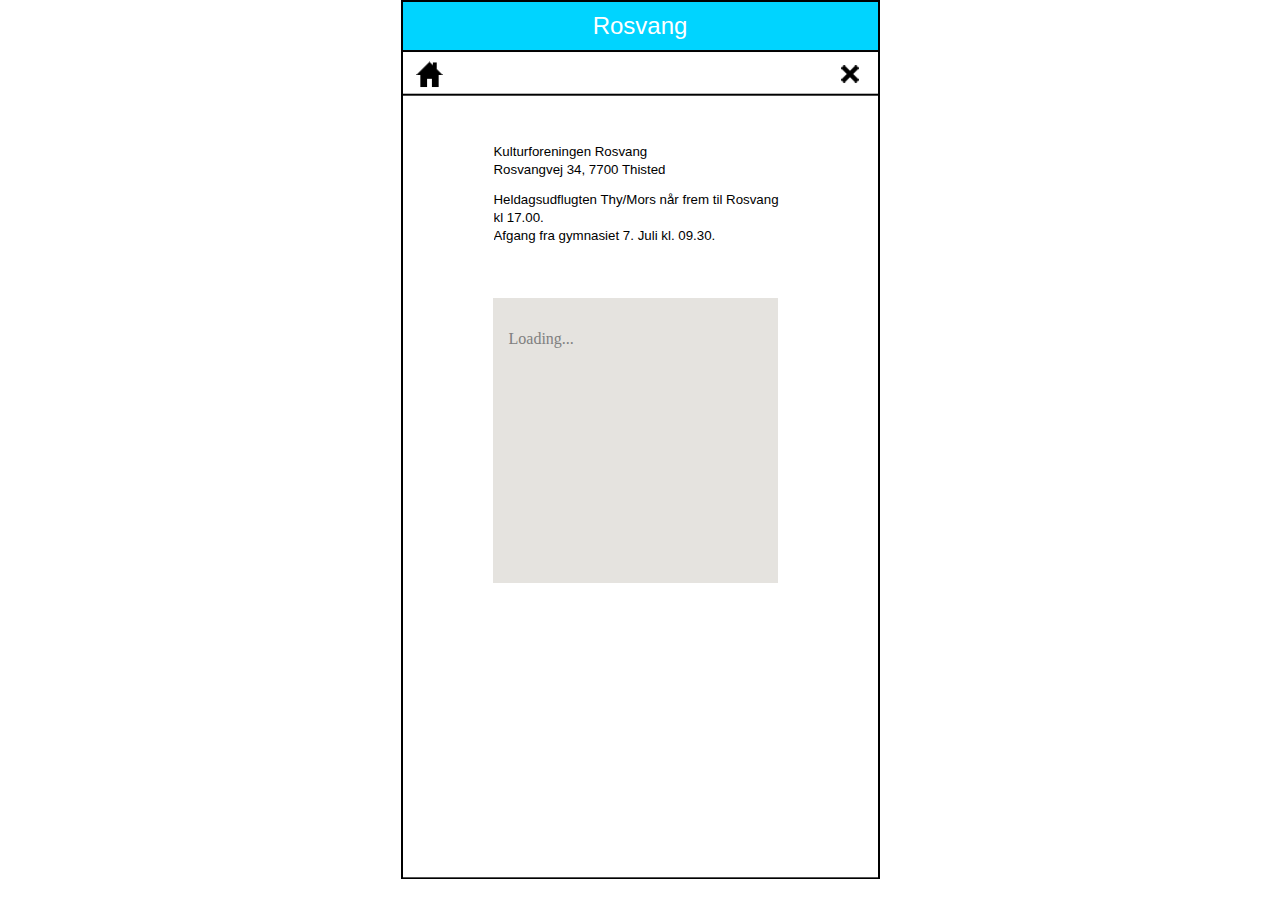
<file: rosvang.html>
﻿<!DOCTYPE html>
<html lang="en">
  <head>
    <meta charset="UTF-8">
    <title>Rosvang</title>
    <meta name="generator" content="Serif WebPlus X7">
    <meta name="viewport" content="width=479">
    <link rel="stylesheet" type="text/css" href="wpscripts/wpstyles.css">
    <style type="text/css">
      .C-1 { line-height:24.00px;font-family:"Arial Black", sans-serif;font-style:normal;font-weight:normal;color:#ffffff;background-color:transparent;text-decoration:none;font-variant:normal;font-size:24.0px;vertical-align:0; }
      .OBJ-1 { background:#00d4ff; }
      .C-2 { line-height:18.00px;font-family:"Trebuchet MS", sans-serif;font-style:normal;font-weight:normal;color:#000000;background-color:transparent;text-decoration:none;font-variant:normal;font-size:13.3px;vertical-align:0; }
    </style>
    <script type="text/javascript" src="http://maps.google.com/maps/api/js?vs=3.3&amp;sensor=false"></script>
    <script type="text/javascript" src="wpscripts/jsWPGoogleMaps.js"></script>
  </head>
  <body style="height:879px;background:#ffffff;">
    <div id="divMain" style="background:transparent;margin-left:auto;margin-right:auto;position:relative;width:479px;height:879px;">
      <img alt="" src="wpimages/wp4995eaf9_06.png" style="position:absolute;left:0px;top:0px;width:479px;height:50px;">
      <div class="OBJ-1" style="position:absolute;left:0px;top:14px;width:479px;height:35px;overflow:hidden;">
        <h3 class="Forestilling2"><span class="C-1">Rosvang</span></h3>
      </div>
      <map id="map1" name="map1"><area shape="poly" coords="38,76,42,74,36,68,36,62,31,63,28,61,15,74,18,76,19,81,19,87,26,87,26,79,31,79,31,87,38,87" href="index.html" alt=""><area shape="poly" coords="457,82,458,79,455,76,454,73,457,70,458,66,454,65,451,68,449,70,445,66,441,65,440,66,441,70,444,73,445,74,440,79,441,83,445,82,448,79,452,81,454,83" href="javascript:history.back()" alt=""></map><img src="wpimages/wpb3139bb3_06.png" alt="" width="479" height="879" usemap="#map1" style="position:absolute;left:0px;top:0px;width:479px;height:879px;"><div style="position:absolute;left:93px;top:143px;width:294px;height:143px;overflow:hidden;"><p class="Body"><span class="C-2">Kulturforeningen Rosvang<br>Rosvangvej 34, 7700 Thisted</span></p>
        <p class="Body"><span class="C-2">Heldagsudflugten Thy/Mors når frem til Rosvang kl 17.00.<br>Afgang fra gymnasiet 7. Juli kl. 09.30.</span></p></div>
      <div id="map_3" style="position:absolute;left:92px;top:298px;width:285px;height:285px;background-color:#e5e3df;">
        <p style="padding:1em;color:gray;">Loading...</p>
      </div>
    </div>
    <script type="text/javascript">
      wpGMapLoad( 'map_3', 56.9497923131160990, 8.5567592884826595, 12, 0, 1, 1, 1, 1, 1, 2, 
[new wpGMapMarker( 55.4074444709347130, 10.3839254379272460, 0, 'NAVN PÅ LOKATION', 'SKRIV EN LABEL MED OPLYSNINGER', 0, 0, 1, false ),
new wpGMapMarker( 56.9490469376630560, 8.5400676727294922, 0, 'Rosvang', 'Kulturforeningen Rosvang\r\nRosvangvej 34, 7700 Thisted', 0, 0, 1, false )]
, 'Failed to generate Google map.', '&lt;br&gt;Street view is not available at this location.');
    </script>
  </body>
</html>
</file>
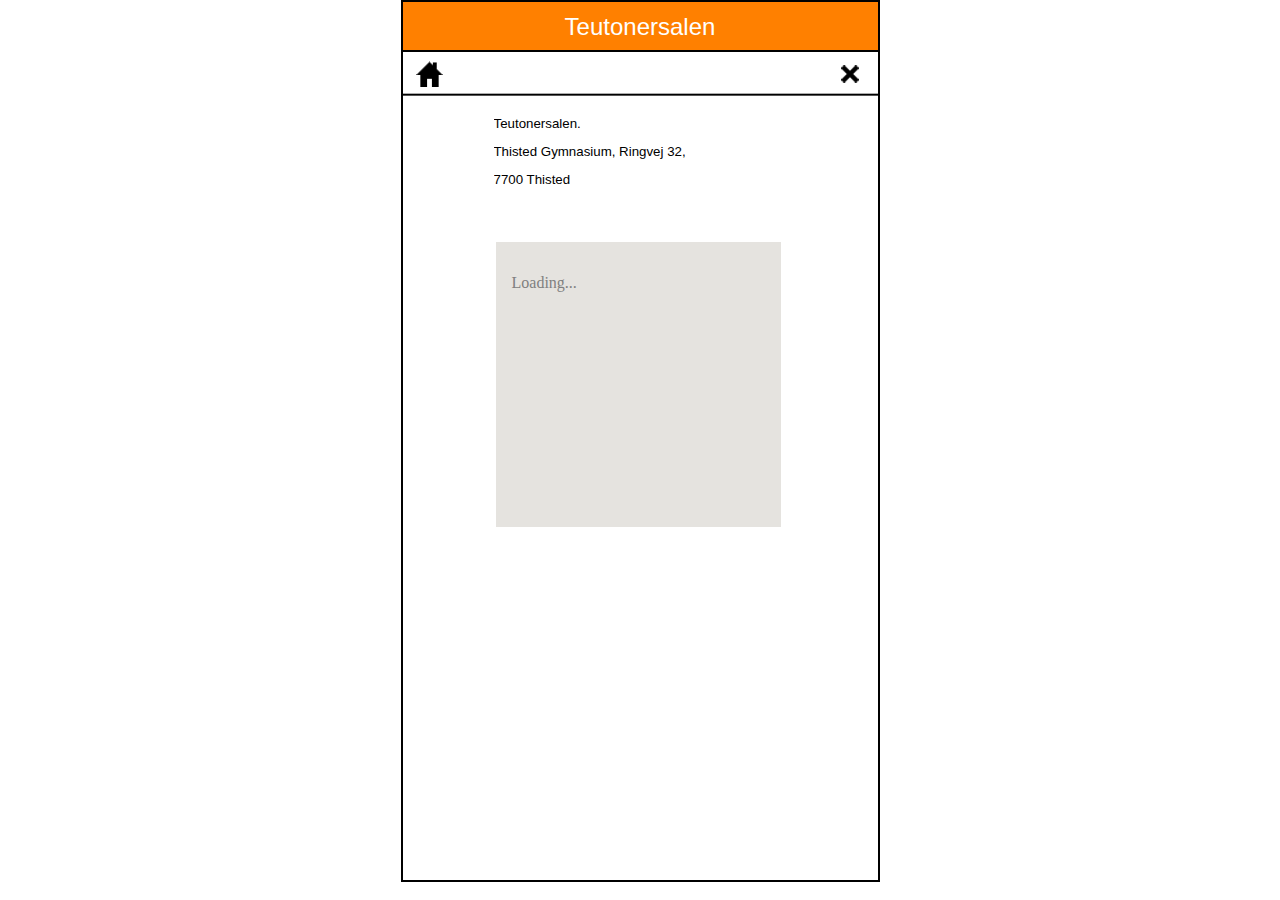
<file: teutonersalen.html>
﻿<!DOCTYPE html>
<html lang="en">
  <head>
    <meta charset="UTF-8">
    <title>Teutonersalen</title>
    <meta name="generator" content="Serif WebPlus X7">
    <meta name="viewport" content="width=479">
    <link rel="stylesheet" type="text/css" href="wpscripts/wpstyles.css">
    <style type="text/css">
      .C-1 { line-height:24.00px;font-family:"Arial Black", sans-serif;font-style:normal;font-weight:normal;color:#ffffff;background-color:transparent;text-decoration:none;font-variant:normal;font-size:24.0px;vertical-align:0; }
      .OBJ-1 { background:#ff8000; }
      .C-2 { line-height:16.00px;font-family:"Arial", sans-serif;font-style:normal;font-weight:normal;color:#000000;background-color:transparent;text-decoration:none;font-variant:normal;font-size:13.3px;vertical-align:0; }
    </style>
    <script type="text/javascript" src="http://maps.google.com/maps/api/js?vs=3.3&amp;sensor=false"></script>
    <script type="text/javascript" src="wpscripts/jsWPGoogleMaps.js"></script>
  </head>
  <body style="height:882px;background:#ffffff;">
    <div id="divMain" style="background:transparent;margin-left:auto;margin-right:auto;position:relative;width:479px;height:882px;">
      <img alt="" src="wpimages/wp02418aa9_06.png" style="position:absolute;left:0px;top:0px;width:479px;height:50px;">
      <div class="OBJ-1" style="position:absolute;left:0px;top:15px;width:479px;height:35px;overflow:hidden;">
        <h3 class="Forestilling2"><span class="C-1">Teutonersalen</span></h3>
      </div>
      <map id="map1" name="map1"><area shape="poly" coords="38,76,42,74,36,68,36,62,31,63,28,61,15,74,18,76,19,81,19,87,26,87,26,79,31,79,31,87,38,87" href="index.html" alt=""><area shape="poly" coords="457,82,458,79,455,76,454,73,457,70,458,66,454,65,451,68,449,70,445,66,441,65,440,66,441,70,444,73,445,74,440,79,441,83,445,82,448,79,452,81,454,83" href="javascript:history.back()" alt=""></map><img src="wpimages/wp290ed15d_06.png" alt="" width="479" height="882" usemap="#map1" style="position:absolute;left:0px;top:0px;width:479px;height:882px;"><div style="position:absolute;left:93px;top:116px;width:294px;height:104px;overflow:hidden;"><p class="Body"><span class="C-2">Teutonersalen.</span></p>
        <p class="Body"><span class="C-2">Thisted Gymnasium, Ringvej 32, </span></p>
        <p class="Body"><span class="C-2">7700 Thisted</span></p>
        <p class="Body"><span class="C-2"><br></span></p></div>
      <div id="map_1" style="position:absolute;left:95px;top:242px;width:285px;height:285px;background-color:#e5e3df;">
        <p style="padding:1em;color:gray;">Loading...</p>
      </div>
    </div>
    <script type="text/javascript">
      wpGMapLoad( 'map_1', 56.9650763090174980, 8.6969393447052408, 16, 0, 1, 1, 1, 1, 1, 2, 
[new wpGMapMarker( 55.4074444709347130, 10.3839254379272460, 0, 'NAVN PÅ LOKATION', 'SKRIV EN LABEL MED OPLYSNINGER', 0, 0, 1, false ),
new wpGMapMarker( 56.9661406401014080, 8.6987471580505371, 0, 'Thisted gymnasium', 'Thisted Gymnasium\r\nRingvej 32, 7700 Thisted', 0, 0, 1, false )]
, 'Failed to generate Google map.', '&lt;br&gt;Street view is not available at this location.');
    </script>
  </body>
</html>
</file>
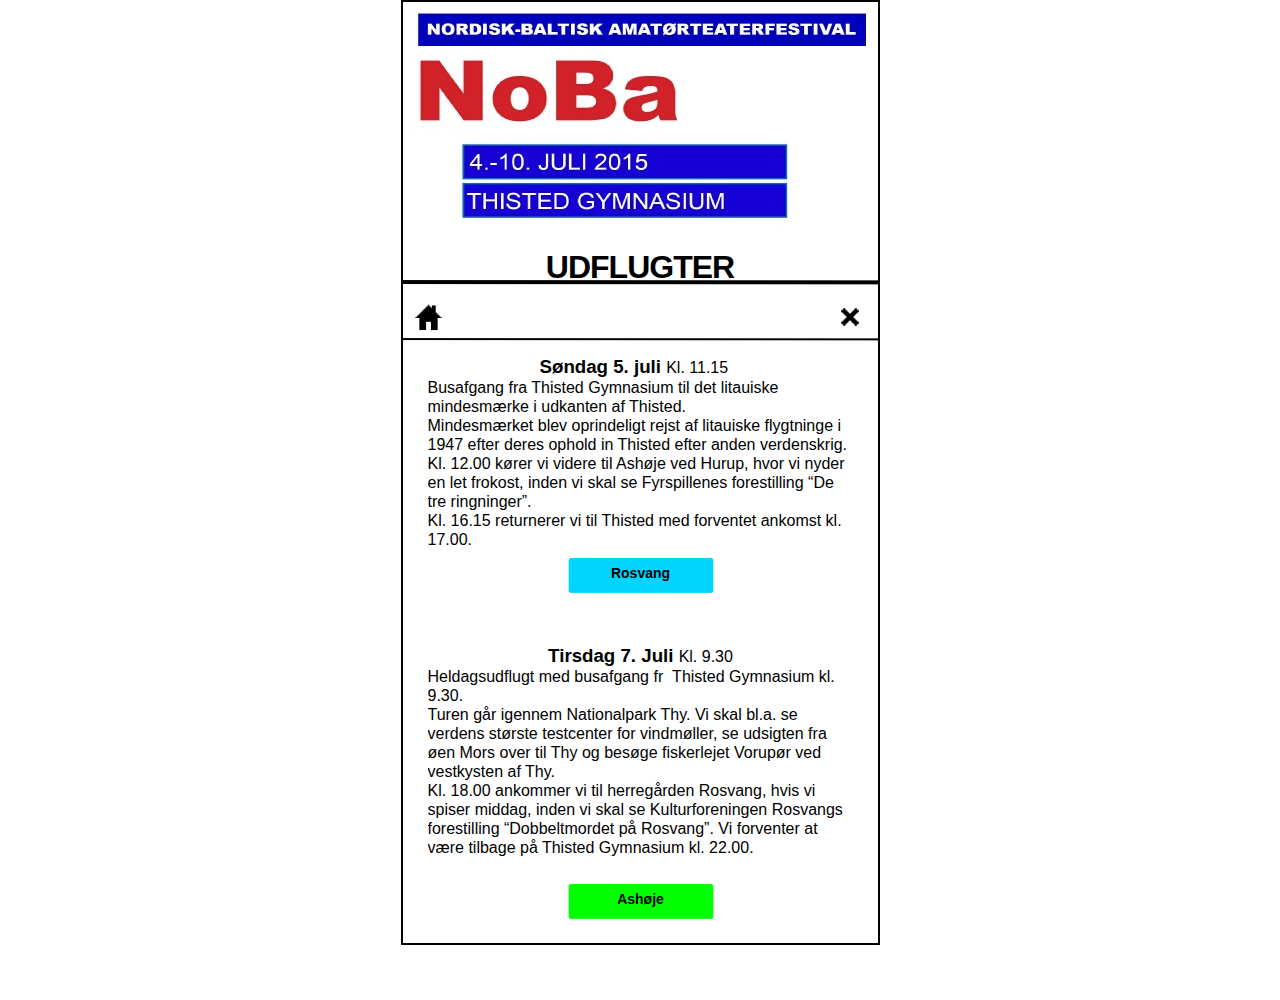
<file: udflugter.html>
﻿<!DOCTYPE html>
<html lang="en">
  <head>
    <meta charset="UTF-8">
    <title>Udflugter og teaterture</title>
    <meta name="generator" content="Serif WebPlus X7">
    <meta name="viewport" content="width=479">
    <link rel="stylesheet" type="text/css" href="wpscripts/wpstyles.css">
    <style type="text/css">
      .C-1 { line-height:52.80px;font-family:"Arial Black", sans-serif;font-style:normal;font-weight:700;color:#000000;background-color:transparent;text-decoration:none;font-variant:normal;font-size:32.0px;vertical-align:0;letter-spacing:-1.00px; }
      .P-1 { text-align:center;line-height:1px;font-family:"Arial", sans-serif;font-style:normal;font-weight:700;color:#000000;background-color:transparent;font-variant:normal;font-size:19.0px;vertical-align:0; }
      .C-2 { line-height:23.00px;font-family:"Arial", sans-serif;font-style:normal;font-weight:700;color:#000000;background-color:transparent;text-decoration:none;font-variant:normal;font-size:18.7px;vertical-align:0; }
      .C-3 { line-height:19.00px;font-family:"Arial", sans-serif;font-style:normal;font-weight:normal;color:#000000;background-color:transparent;text-decoration:none;font-variant:normal;font-size:16.0px;vertical-align:0; }
      .P-2 { text-align:center;line-height:1px;font-family:"Arial", sans-serif;font-style:normal;font-weight:normal;color:#000000;background-color:transparent;font-variant:normal;font-size:16.0px;vertical-align:0; }
      .OBJ-1,.OBJ-1:link,.OBJ-1:visited { background-image:url('wpimages/wp2ad13574_06.png');background-repeat:no-repeat;background-position:0px 0px;text-decoration:none;display:block;position:absolute; }
      .OBJ-1:active,a:link.OBJ-1.Activated,a:link.OBJ-1.Down,a:visited.OBJ-1.Activated,a:visited.OBJ-1.Down,.OBJ-1.Activated,.OBJ-1.Down { background-position:0px -43px; }
      .OBJ-1:focus { outline-style:none; }
      button.OBJ-1 { background-color:transparent;border:none 0px;padding:0;display:inline-block;cursor:pointer; }
      button.OBJ-1:disabled { pointer-events:none; }
      .OBJ-1.Inline { display:inline-block;position:relative;line-height:normal; }
      .OBJ-1 span,.OBJ-1:link span,.OBJ-1:visited span { color:#000000;font-family:"Arial Black",sans-serif;font-weight:bold;text-decoration:none;text-align:center;text-transform:capitalize;font-style:normal;left:7px;top:11px;width:140px;height:20px;font-size:14px;display:block;position:absolute;cursor:pointer; }
      .OBJ-1:hover span { color:#ffffff; }
      .OBJ-1.Disabled span,a:link.OBJ-1.Disabled span,a:visited.OBJ-1.Disabled span,a:hover.OBJ-1.Disabled span,a:active.OBJ-1.Disabled span { color:#ffffff;top:10px; }
      .OBJ-2,.OBJ-2:link,.OBJ-2:visited { background-image:url('wpimages/wp6dd78c00_06.png');background-repeat:no-repeat;background-position:0px 0px;text-decoration:none;display:block;position:absolute; }
      .OBJ-2:active,a:link.OBJ-2.Activated,a:link.OBJ-2.Down,a:visited.OBJ-2.Activated,a:visited.OBJ-2.Down,.OBJ-2.Activated,.OBJ-2.Down { background-position:0px -43px; }
      .OBJ-2:focus { outline-style:none; }
      button.OBJ-2 { background-color:transparent;border:none 0px;padding:0;display:inline-block;cursor:pointer; }
      button.OBJ-2:disabled { pointer-events:none; }
      .OBJ-2.Inline { display:inline-block;position:relative;line-height:normal; }
      .OBJ-2 span,.OBJ-2:link span,.OBJ-2:visited span { color:#000000;font-family:"Arial Black",sans-serif;font-weight:bold;text-decoration:none;text-align:center;text-transform:capitalize;font-style:normal;left:7px;top:11px;width:140px;height:20px;font-size:14px;display:block;position:absolute;cursor:pointer; }
      .OBJ-2:hover span { color:#ffffff; }
      .OBJ-2.Disabled span,a:link.OBJ-2.Disabled span,a:visited.OBJ-2.Disabled span,a:hover.OBJ-2.Disabled span,a:active.OBJ-2.Disabled span { color:#ffffff;top:10px; }
    </style>
    <script type="text/javascript" src="wpscripts/jquery.js"></script>
    <script type="text/javascript">
      $(document).ready(function() {
      $("a.ActiveButton").bind({ mousedown:function(){if ( $(this).attr('disabled') === undefined ) $(this).addClass('Activated');}, mouseleave:function(){ if ( $(this).attr('disabled') === undefined ) $(this).removeClass('Activated');}, mouseup:function(){ if ( $(this).attr('disabled') === undefined ) $(this).removeClass('Activated');}});
      });
    </script>
  </head>
  <body style="height:1000px;background:#ffffff;">
    <div id="divMain" style="background:transparent;margin-left:auto;margin-right:auto;position:relative;width:479px;height:1000px;">
      <img alt="" src="wpimages/wp06328fc6_05_06.jpg" style="position:absolute;left:4px;top:37px;width:405px;height:219px;">
      <img alt="" src="wpimages/wp41fc7ab5_05_06.jpg" style="position:absolute;left:4px;top:6px;width:475px;height:51px;">
      <div style="position:absolute;left:64px;top:241px;width:351px;height:40px;overflow:hidden;">
        <p class="Hovedoverskrifter"><span class="C-1">UDFLUGTER</span></p>
        <p class="Hovedoverskrifter"><span class="C-1">O</span></p>
      </div>
      <map id="map1" name="map1">
        <area shape="poly" coords="457,325,458,322,455,319,454,316,457,313,458,309,454,308,451,311,449,313,445,309,441,308,440,309,441,313,444,316,445,317,440,322,441,326,445,325,448,322,452,324,454,326" href="javascript:history.back()" alt="">
        <area shape="poly" coords="37,319,41,317,36,312,35,308,31,305,30,306,27,304,14,317,18,319,18,330,26,330,26,322,30,322,30,330,37,330" href="index.html" alt="">
      </map>
      <img src="wpimages/wpc0c5edff_06.png" alt="" width="479" height="945" usemap="#map1" style="position:absolute;left:0px;top:0px;width:479px;height:945px;">
      <div style="position:absolute;left:27px;top:355px;width:426px;height:575px;overflow:hidden;">
        <p class="Normal P-1"><span class="C-2">Søndag 5. juli </span><span class="C-3">Kl. 11.15&nbsp;&nbsp;&nbsp; </span></p>
        <p class="Normal"><span class="C-3">Busafgang fra Thisted Gymnasium til det litauiske mindesmærke i udkanten af Thisted.</span></p>
        <p class="Normal"><span class="C-3">Mindesmærket blev oprindeligt rejst af litauiske flygtninge i 1947 efter deres ophold in Thisted efter anden verdenskrig.</span></p>
        <p class="Normal"><span class="C-3">Kl. 12.00 kører vi videre til Ashøje ved Hurup, hvor vi nyder en let frokost, inden vi skal se Fyrspillenes forestilling “De tre ringninger”. </span></p>
        <p class="Normal"><span class="C-3">Kl. 16.15 returnerer vi til Thisted med forventet ankomst kl. 17.00. </span></p>
        <p class="Normal P-2"><span class="C-3"><br></span></p>
        <p class="Normal P-2"><span class="C-3"><br></span></p>
        <p class="Normal P-2"><span class="C-3"><br></span></p>
        <p class="Normal P-2"><span class="C-3"><br></span></p>
        <p class="Normal P-2"><span class="C-3"><br></span></p>
        <p class="Normal P-1"><span class="C-2">Tirsdag 7. Juli </span><span class="C-3">Kl. 9.30</span></p>
        <p class="Normal"><span class="C-3">Heldagsudflugt med busafgang fr &nbsp;Thisted Gymnasium kl. 9.30. </span></p>
        <p class="Normal"><span class="C-3">Turen går igennem Nationalpark Thy. Vi skal bl.a. se verdens største testcenter for vindmøller, se udsigten fra øen Mors over til Thy og besøge fiskerlejet Vorupør ved vestkysten af Thy. </span></p>
        <p class="Normal"><span class="C-3">Kl. 18.00 ankommer vi til herregården Rosvang, hvis vi spiser middag, inden vi skal se Kulturforeningen Rosvangs forestilling “Dobbeltmordet på Rosvang”. Vi forventer at være tilbage på Thisted Gymnasium kl. 22.00.</span></p>
        <p class="Normal"><span class="C-3"><br></span></p>
      </div>
      <a href="ashoje.html" id="btn_14" class="OBJ-1 ActiveButton" style="position:absolute;left:163px;top:880px;width:154px;height:43px;">
        <span>Ashøje</span>
      </a>
      <a href="rosvang.html" id="btn_16" class="OBJ-2 ActiveButton" style="position:absolute;left:163px;top:554px;width:154px;height:43px;">
        <span>Rosvang</span>
      </a>
    </div>
  </body>
</html>
</file>
<file: wpscripts/wpstyles.css>
﻿body {margin:0;padding:0;word-wrap:break-word;}
img {border:none;}
input {border:1px solid black;border-radius:2px;padding:0;}
input[type=image] { border: none; }
textarea {border:1px solid black;padding:0;}
* {box-sizing:content-box;-moz-box-sizing:content-box;-webkit-box-sizing:content-box;-ms-box-sizing:content-box;}
a:link {color:#000000;text-decoration:underline;}
a:visited {color:#800000;text-decoration:underline;}
a:hover {color:#eb0000;text-decoration:underline;}
a:active {color:#eb0000;text-decoration:underline;}
.DefaultParagraph { text-align:left;margin:0px;text-indent:0.0px;line-height:1px;font-family:"Arial", sans-serif;font-style:normal;font-weight:normal;color:#000000;background-color:transparent;font-variant:normal;font-size:13.0px;vertical-align:0; }
.Body { text-align:left;margin:0px 0px 12px;text-indent:0.0px;line-height:1px;font-family:"Trebuchet MS", sans-serif;font-style:normal;font-weight:normal;color:#000000;background-color:transparent;font-variant:normal;font-size:13.0px;vertical-align:0; }
.DATO { text-align:left;margin:0px;text-indent:0.0px;line-height:93.3px;font-family:"Trebuchet MS", sans-serif;font-style:normal;font-weight:700;color:#ffffff;background-color:transparent;font-variant:normal;font-size:96.0px;vertical-align:0;letter-spacing:-10.00px; }
.Forestilling-Dato-Tid { text-align:center;margin:0px 0px 12px;text-indent:0.0px;line-height:1px;font-family:"Arial", sans-serif;font-style:normal;font-weight:normal;color:#000000;background-color:transparent;font-variant:normal;font-size:14.0px;vertical-align:0; }
.Forestilling2 { text-align:center;margin:0px;text-indent:0.0px;line-height:1px;font-family:"Trebuchet MS", sans-serif;font-style:normal;font-weight:normal;color:#ffffff;background-color:transparent;font-variant:normal;font-size:24.0px;vertical-align:0; }
.Forestilling3 { text-align:left;margin:0px;text-indent:0.0px;line-height:1px;font-family:"Trebuchet MS", sans-serif;font-style:normal;font-weight:700;color:#000000;background-color:transparent;font-variant:normal;font-size:16.0px;vertical-align:0; }
.Heading-3 { text-align:left;margin:12px 0px 0px;text-indent:0.0px;line-height:1px;font-family:"Verdana", sans-serif;font-style:normal;font-weight:700;color:#000000;background-color:transparent;font-variant:normal;font-size:16.0px;vertical-align:0; }
.Heading-3:first-child { margin-top:0; }
.Headings { text-align:left;margin:0px;text-indent:0.0px;line-height:1px;font-family:"Verdana", sans-serif;font-style:normal;font-weight:normal;color:#000000;background-color:transparent;font-variant:normal;font-size:13.0px;vertical-align:0; }
.Hovedoverskrifter { text-align:center;margin:0px 0px 12px;text-indent:0.0px;line-height:1px;font-family:"Trebuchet MS", sans-serif;font-style:normal;font-weight:700;color:#000000;background-color:transparent;font-variant:normal;font-size:32.0px;vertical-align:0;letter-spacing:-1.00px; }
.Normal { text-align:left;margin:0px;text-indent:0.0px;line-height:1px;font-family:"Arial", sans-serif;font-style:normal;font-weight:normal;color:#000000;background-color:transparent;font-variant:normal;font-size:13.0px;vertical-align:0; }
.Program-Dato-Tid { text-align:left;margin:8px 0px 8px 2px;text-indent:0.0px;line-height:1px;font-family:"Arial", sans-serif;font-style:normal;font-weight:normal;color:#000000;background-color:transparent;font-variant:normal;font-size:14.0px;vertical-align:0; }
.Program-Dato-Tid:first-child { margin-top:0; }
.Programtekst { text-align:left;margin:8px 0px 8px 2px;text-indent:0.0px;line-height:1px;font-family:"Arial", sans-serif;font-style:normal;font-weight:normal;color:#000000;background-color:transparent;font-variant:normal;font-size:14.0px;vertical-align:0; }
.Programtekst:first-child { margin-top:0; }
.Table-Body { text-align:left;margin:0px 0px 12px;text-indent:0.0px;line-height:1px;font-family:"Trebuchet MS", sans-serif;font-style:normal;font-weight:normal;color:#000000;background-color:transparent;font-variant:normal;font-size:13.0px;vertical-align:0; }
</file>
